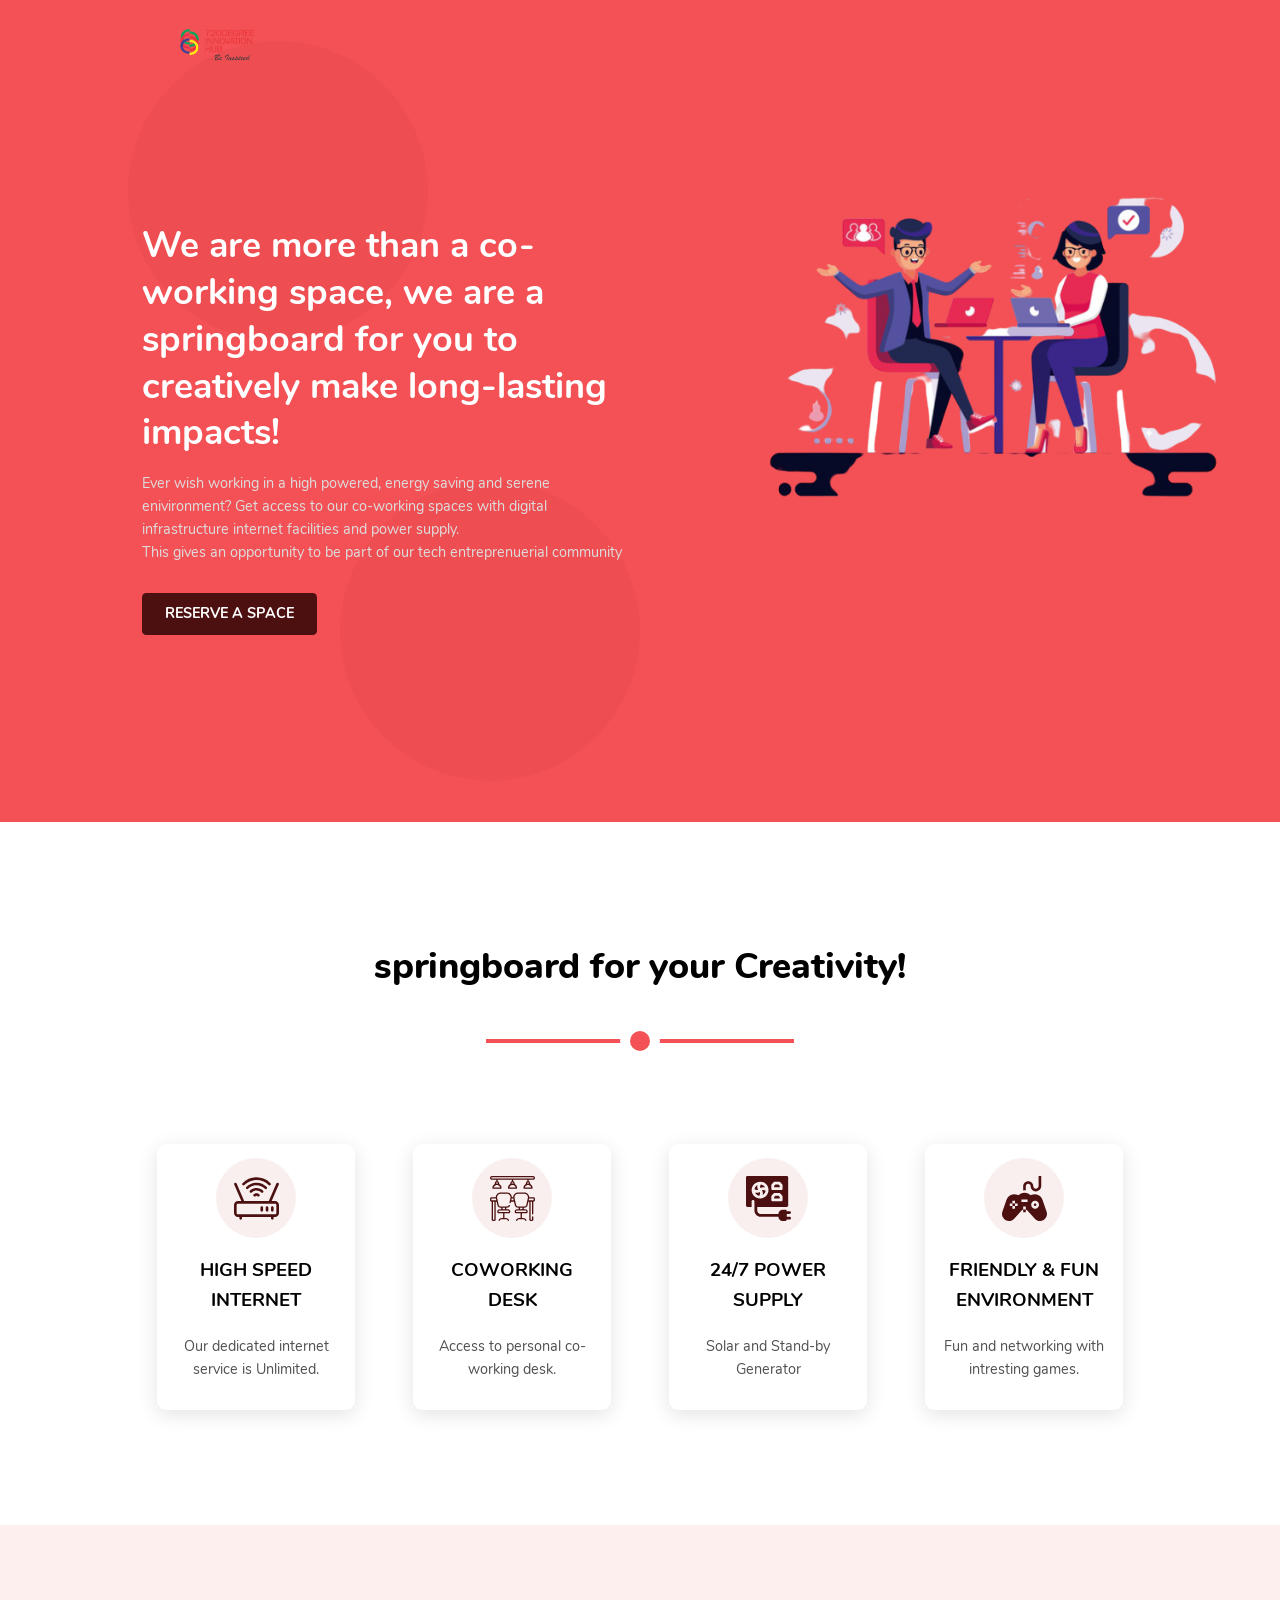
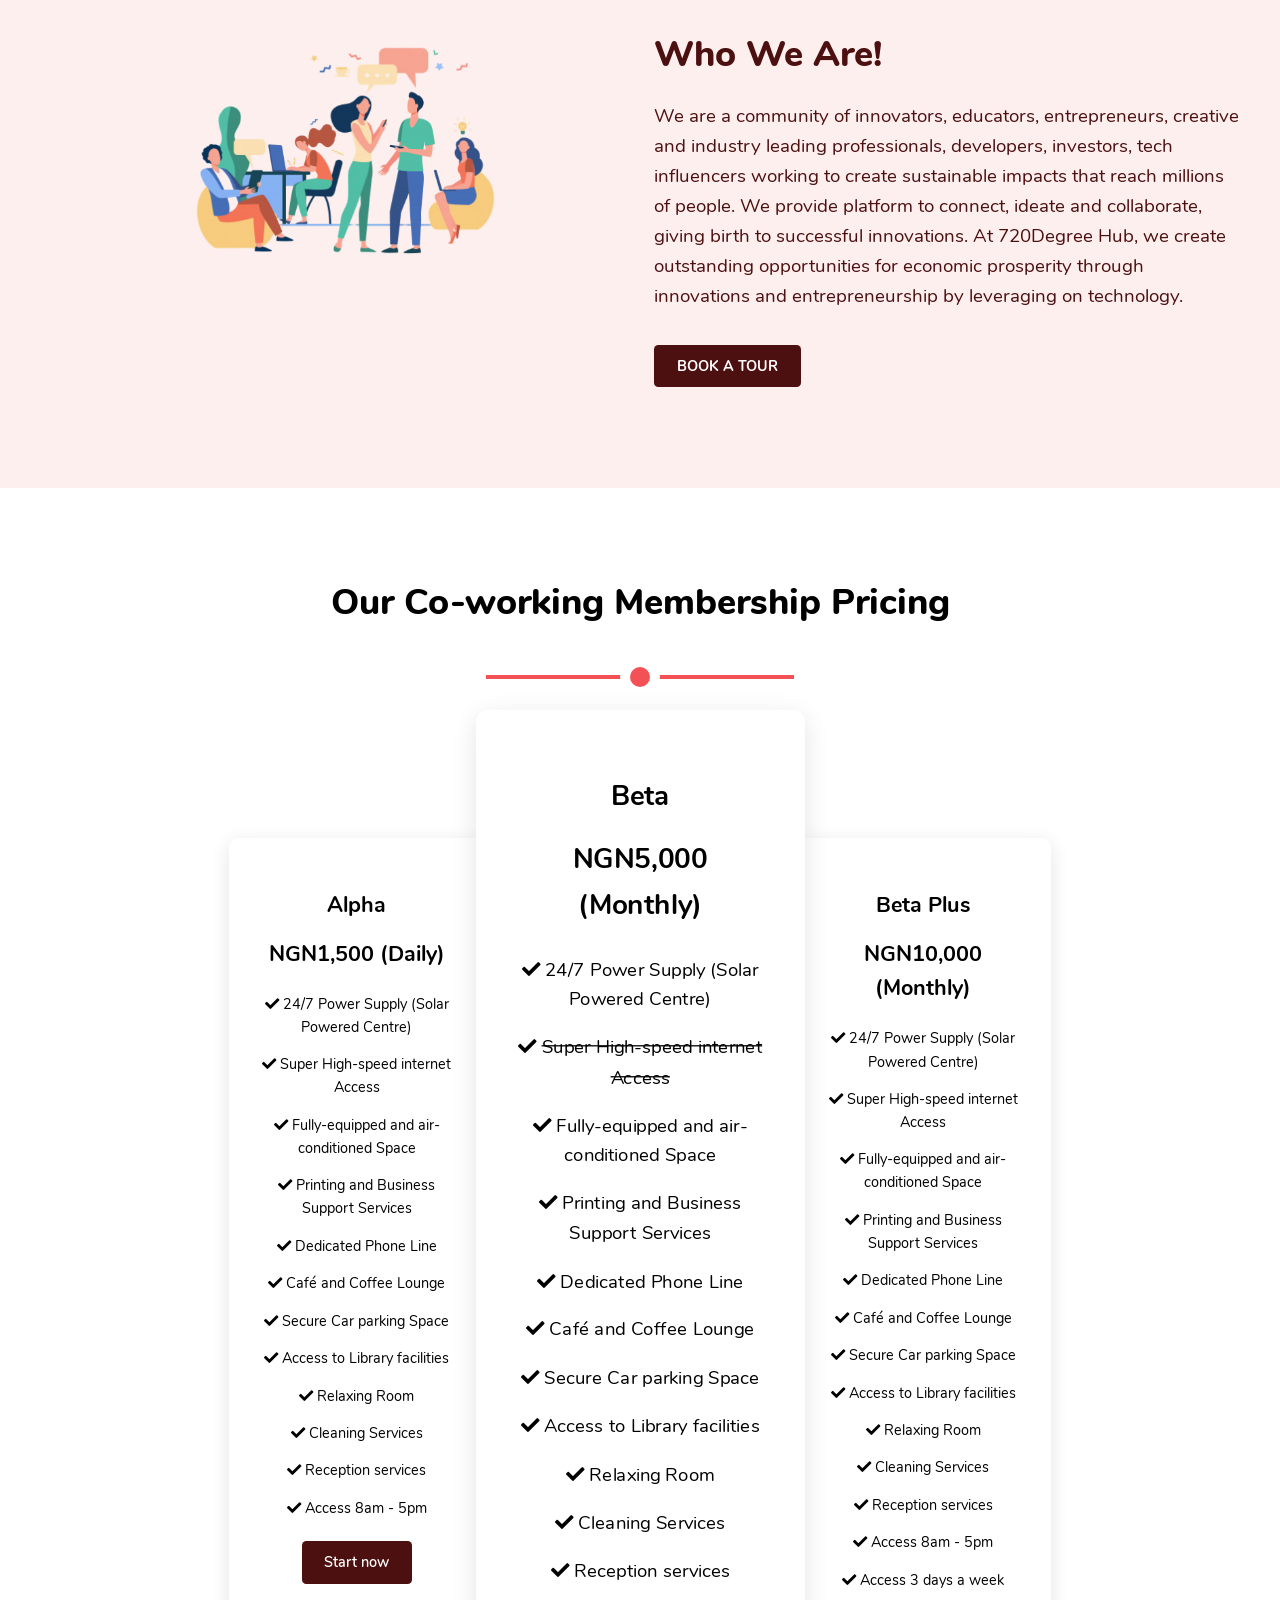
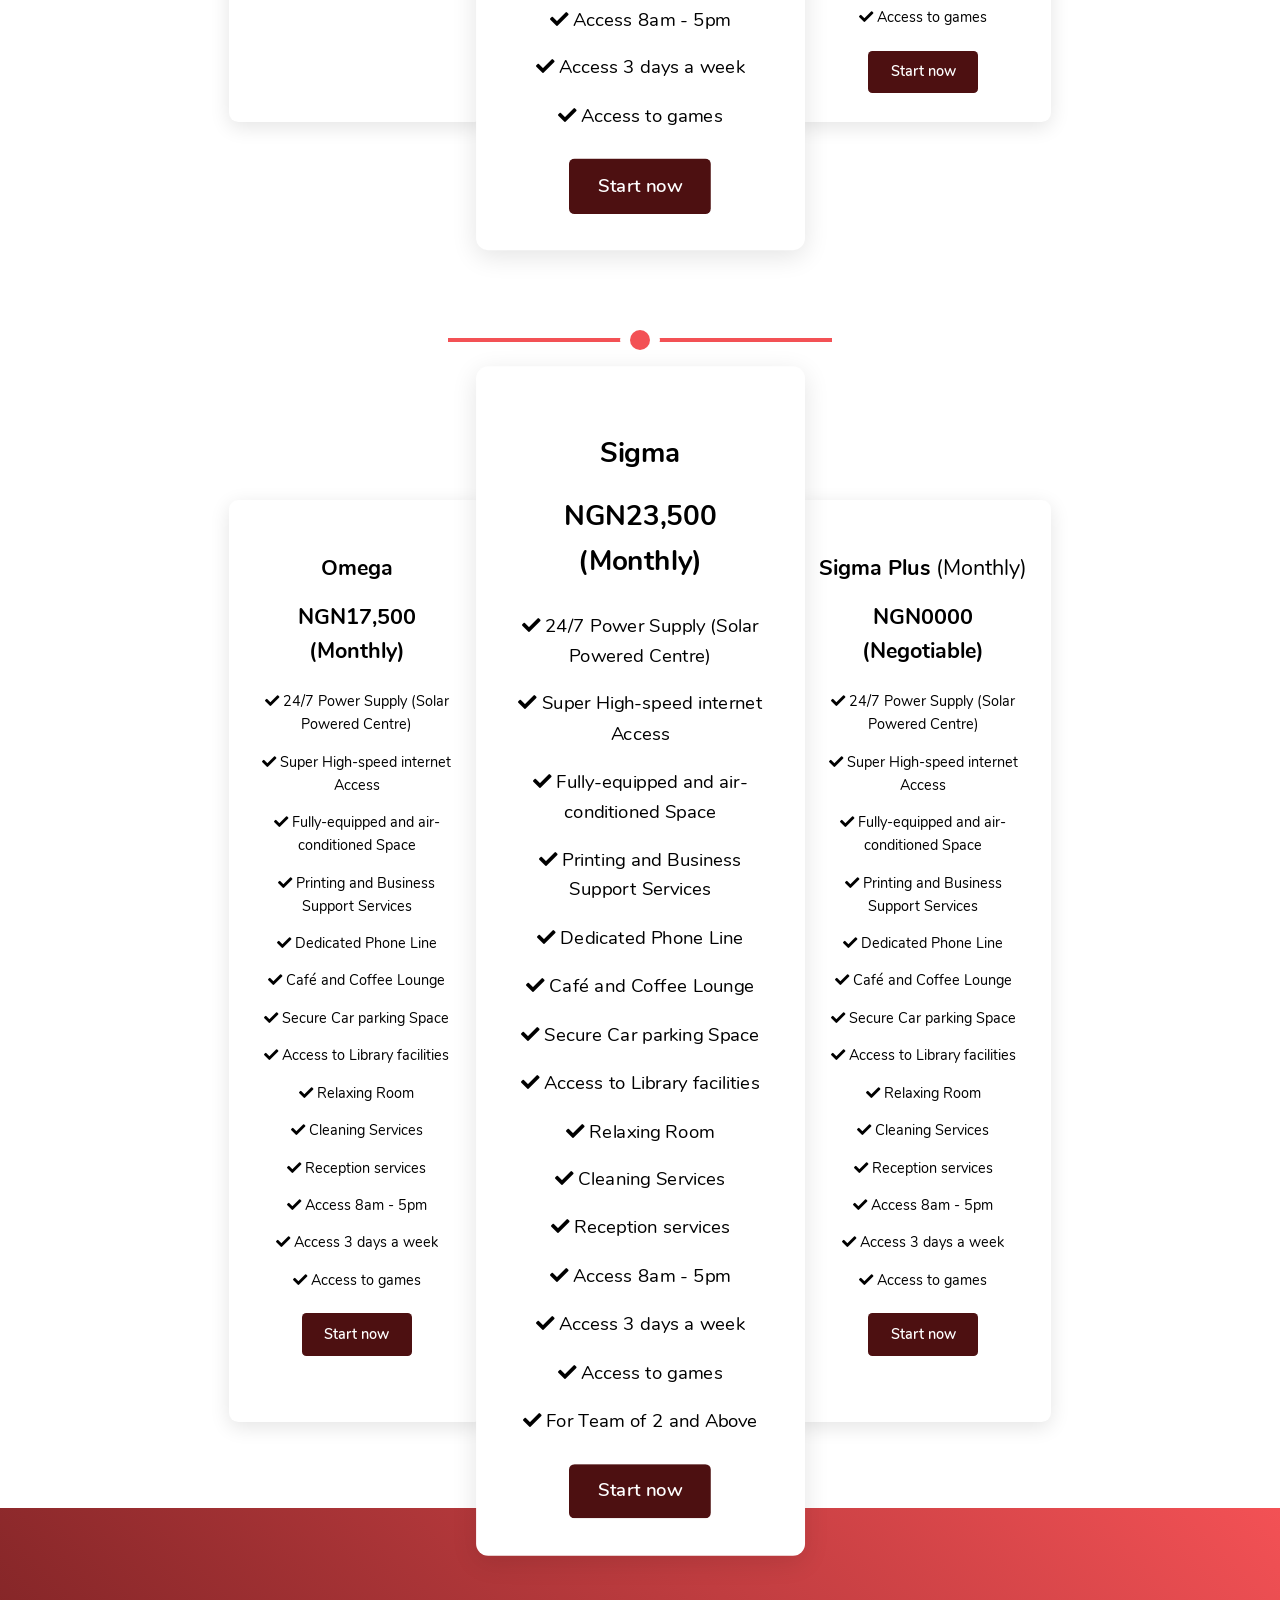
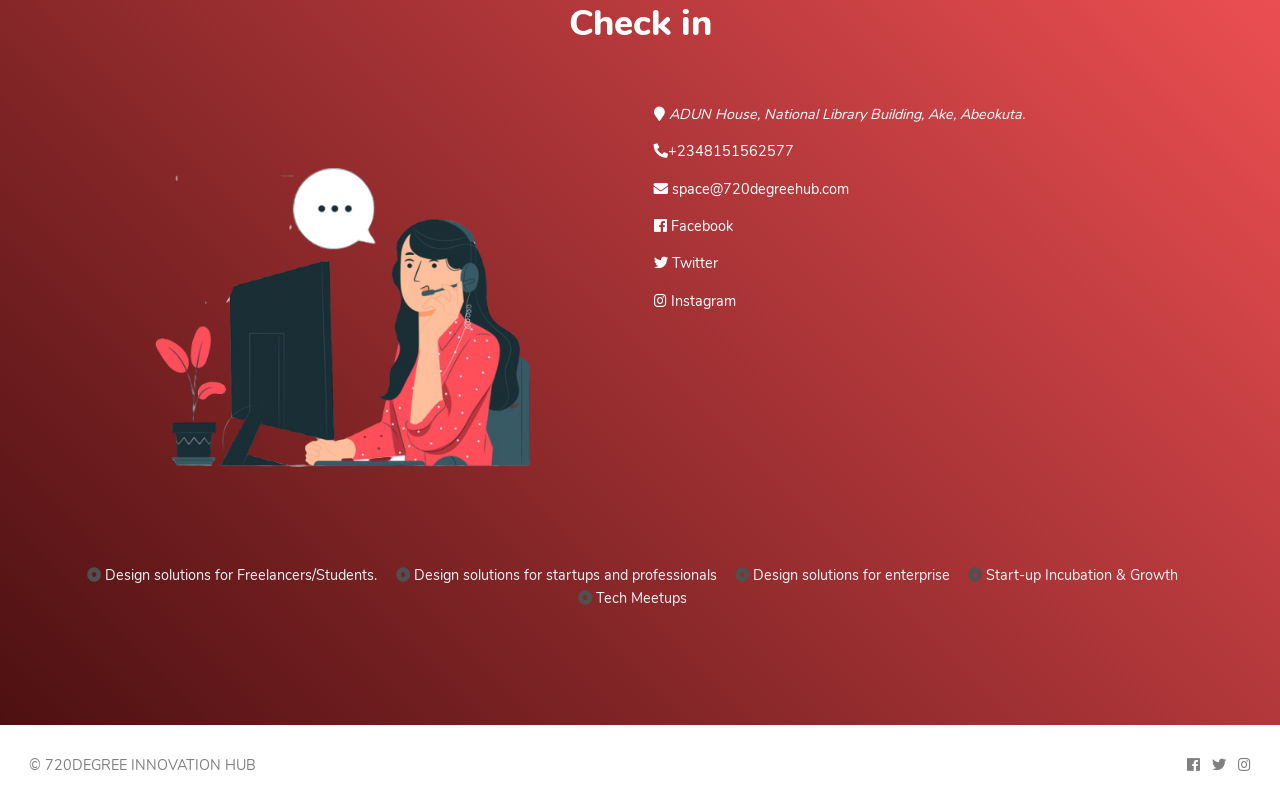
<file: index.html>
<!DOCTYPE html>
<html lang="en">

<meta http-equiv="content-type" content="text/html;charset=UTF-8" />
<head>
    <meta charset="UTF-8">
    <meta name="viewport" content="width=device-width, initial-scale=1.0, maximum-scale=1.0">
    <meta http-equiv="X-UA-Compatible" content="ie=edge">
    <meta name="description" content="A modern, comfortable, convenient and accessible co-working space in Abeokuta.">
    <meta name="google-site-verification" content="0MCjLn-frL0N_3-PPUGAzv1CJrysSX5uN8LTkoveQhs"/>
    <title>Book for your #1 Co-working Space
 | 720Degree Innovation Hub</title>

    
<link rel="stylesheet" href="assets/css/normalize.min.css"/>
<link rel="stylesheet" href="assets/css/720degreehub.css"/>
    <link rel="stylesheet" href="assets/fontawesome-free-5.7.0-web/css/all.min.css">
    <link rel="icon" href="assets/images/favicon.png" type="image/png">
    
    <script type="text/javascript">window.$crisp=[];window.CRISP_WEBSITE_ID="413f6918-c5e2-4fa3-a4ee-4f6ac848269c";(function(){d=document;s=d.createElement("script");s.src="https://client.crisp.chat/l.js";s.async=1;d.getElementsByTagName("head")[0].appendChild(s);})();</script>
</head>

<body>
    
    
<header class="header">
    <div class="container">
        <div class="float-left">
            <a href="index.html" class="padded is-inline-block padded-none-mobile">
                <img class="header__image" src="assets/images/720logo.png" alt="720DegreeHub">
            </a>
        </div>

        <div class="float-clear"></div>
    </div>
</header>

<main>
    <section class="hero hero--top">
        <div class="hero--top-background"></div>
        <div class="hero--top-foreground">
            <div class="container container--grid">
                <div class="padded">
                    <h1 class="padded-top text-size-l text-weight-700 spaced-none color-white text-height-sm">
                        We are more than a co-working space, we are a springboard for you to creatively make long-lasting impacts!
                    </h1>
                    <p class="padded-top spaced-none color-grey-100">
                        Ever wish working in a high powered, energy saving and serene enivironment?
                        Get access to our co-working spaces with digital infrastructure internet facilities and power supply.
                        <br>
                        This gives an opportunity to be part of our tech entreprenuerial community  </p>
                    <div class="padded-top spaced-top">
                        <a href="book.html"
                            class="button button--is-primary button--is-rounded is-upper text-weight-700">
                            Reserve a space
                        </a>
                    </div>
                    
                </div>
                <div class="align-right is-hidden-mobile">
                    <img src="assets/images/coworking.png" alt=""  width="1120.61" height="862.52" viewBox="0 0 1120.61 862.52">
   
    <title>co-working</title>
    <path
        d="M1089.7,507c-41.29,62.11-30.84,148.44-10.05,216.82,7,22.89,14.91,47.08,10.21,72.38-5.75,30.94-29.19,54.77-53.22,68.11-43.79,24.33-94.62,22.33-132.33-5.19-32.59-23.79-54.74-64.38-88-87C760.72,734.4,686.49,754.58,622.39,787c-45.35,22.91-95.14,52.13-138.12,33.8-30.24-12.9-49.84-47.64-59.58-85.15-4.7-18.11-7.78-37.84-17.8-51.81-6-8.3-14-14-22.29-18.63C308.89,622.47,209,654.06,135.75,606,86.32,573.6,56.91,508.46,45.93,439.31S40.36,296.61,47.7,224.23C52.91,172.8,60.38,117.78,89.07,76.55c30.35-43.61,79.58-62.18,123-56.95S293.67,50.73,326.9,82C368.43,121,406.27,170.46,459,184c35.91,9.25,74.61.57,112.35-4,63.1-7.55,125.63-3.35,187.74,1.64,59.47,4.78,119.32,10.39,175.17,30.77,39.52,14.42,70.34,43.14,107.39,62.24,24.15,12.45,51.05,14.63,73.68,31,27.88,20.15,52.52,56.69,42.83,101.84C1148.95,450.48,1111.61,474,1089.7,507Z"
        transform="translate(-39.7 -18.74)" fill="#ab2923" opacity="0.1" />
    <rect x="880.8" y="256.42" width="40.89" height="61.9" fill="#ab2923" opacity="0.1" />
    <rect x="884.77" y="262.44" width="32.94" height="49.86" fill="#ab2923" opacity="0.1" />
    <rect x="797.8" y="213.42" width="62.8" height="61.9" fill="#ab2923" opacity="0.1" />
    <rect x="803.9" y="219.44" width="50.59" height="49.86" fill="#ab2923" opacity="0.1" />
    <rect x="64.62" y="121.32" width="191.95" height="5.11" fill="#ab2923" opacity="0.1" />
    <rect x="64.62" y="146.31" width="191.95" height="5.11" fill="#ab2923" opacity="0.1" />
    <rect x="388.43" y="452.63" width="19.61" height="219.14" fill="#d6d6e3" />
    <path
        d="M1020.54,494.38V292.24A21.25,21.25,0,0,1,1041.79,271h0A21.25,21.25,0,0,1,1063,292.24V536.88a21.25,21.25,0,0,1-21.25,21.25H910.14a21.25,21.25,0,0,1-21.25-21.25h0a21.25,21.25,0,0,1,21.25-21.25h89.15A21.25,21.25,0,0,0,1020.54,494.38Z"
        transform="translate(-39.7 -18.74)" fill="#aebee1" />
    <path
        d="M1020.54,494.38V292.24A21.25,21.25,0,0,1,1041.79,271h0A21.25,21.25,0,0,1,1063,292.24V536.88a21.25,21.25,0,0,1-21.25,21.25H910.14a21.25,21.25,0,0,1-21.25-21.25h0a21.25,21.25,0,0,1,21.25-21.25h89.15A21.25,21.25,0,0,0,1020.54,494.38Z"
        transform="translate(-39.7 -18.74)" fill="#535461" />
    <path
        d="M888.92,535.74a21.25,21.25,0,0,1,21.22-20.11h89.15a21.25,21.25,0,0,0,21.25-21.25V292.24A21.25,21.25,0,0,1,1040.77,271V535.74Z"
        transform="translate(-39.7 -18.74)" fill="#d6d6e3" />
    <path
        d="M232.2,501.2V299.06A21.25,21.25,0,0,0,211,277.81h0a21.25,21.25,0,0,0-21.25,21.25V543.7A21.25,21.25,0,0,0,211,565H342.6a21.25,21.25,0,0,0,21.25-21.25h0a21.25,21.25,0,0,0-21.25-21.25H253.46A21.25,21.25,0,0,1,232.2,501.2Z"
        transform="translate(-39.7 -18.74)" fill="#aebee1" />
    <path
        d="M232.2,501.2V299.06A21.25,21.25,0,0,0,211,277.81h0a21.25,21.25,0,0,0-21.25,21.25V543.7A21.25,21.25,0,0,0,211,565H342.6a21.25,21.25,0,0,0,21.25-21.25h0a21.25,21.25,0,0,0-21.25-21.25H253.46A21.25,21.25,0,0,1,232.2,501.2Z"
        transform="translate(-39.7 -18.74)" fill="#535461" />
    <path
        d="M363.82,542.56a21.25,21.25,0,0,0-21.22-20.11H253.46A21.25,21.25,0,0,1,232.2,501.2V299.06A21.25,21.25,0,0,0,212,277.84V542.56Z"
        transform="translate(-39.7 -18.74)" fill="#d6d6e3" />
    <rect x="776.4" y="452.63" width="19.61" height="224.25" fill="#d6d6e3" />
    <rect x="388.43" y="452.63" width="19.61" height="16.2" opacity="0.1" />
    <rect x="776.4" y="452.63" width="19.61" height="16.2" opacity="0.1" />
    <path d="M498.17,337.92q-.47,5.18-1.19,10.5h-2.77v-10.5Z" transform="translate(-39.7 -18.74)" opacity="0.1" />
    <path
        d="M578.52,447c.06,3.55-2.5,6.46-5.67,6.46H513v-6.24H562.8c2.15,0,3.49-2.6,2.41-4.68l-45.16-91.85a4,4,0,0,0-3.5-2.26H494.21v-10.5h28.21a2.8,2.8,0,0,1,2.45,1.58l51.77,100A17,17,0,0,1,578.52,447Z"
        transform="translate(-39.7 -18.74)" fill="#535461" />
    <path
        d="M468.6,430.34l-.82,1.38-7.67-5.12,23.73-182.47h6.11s.25.84.66,2.44C494.7,262.34,514.79,351.65,468.6,430.34Z"
        transform="translate(-39.7 -18.74)" fill="#535461" />
    <path d="M490.6,246.57l-22,183.77-.82,1.38-7.67-5.12,23.73-182.47h6.11S490.19,245,490.6,246.57Z"
        transform="translate(-39.7 -18.74)" opacity="0.1" />
    <rect x="376.97" y="329.82" width="189.29" height="14.5" transform="translate(41.16 746.52) rotate(-83.17)"
        fill="#d6d6e3" />
    <path
        d="M403.83,447.07a1.72,1.72,0,0,1-1.71,1.71h-2.56a1.71,1.71,0,0,1-1.71-1.71.83.83,0,0,1,0-.2,1.71,1.71,0,0,1,1.69-1.5h2.56a1.72,1.72,0,0,1,1.65,1.3A1.58,1.58,0,0,1,403.83,447.07Z"
        transform="translate(-39.7 -18.74)" fill="#e3edf9" />
    <path
        d="M411.5,447.07a1.72,1.72,0,0,1-1.71,1.71h-2.56a1.71,1.71,0,0,1-1.71-1.71,1.68,1.68,0,0,1,.07-.47,1.61,1.61,0,0,1,.43-.73,1.67,1.67,0,0,1,1.2-.5h2.56a1.72,1.72,0,0,1,1.57,1A1.76,1.76,0,0,1,411.5,447.07Z"
        transform="translate(-39.7 -18.74)" fill="#e3edf9" />
    <path
        d="M418.32,447.07a1.72,1.72,0,0,1-1.71,1.71h-2.56a1.71,1.71,0,0,1-1.71-1.71,1.62,1.62,0,0,1,.15-.71,1.74,1.74,0,0,1,1.55-1h2.56a1.7,1.7,0,0,1,1.71,1.71Z"
        transform="translate(-39.7 -18.74)" fill="#e3edf9" />
    <path
        d="M426,447.07a1.72,1.72,0,0,1-1.71,1.71h-2.56a1.71,1.71,0,0,1-1.4-2.69l.2-.22a1.67,1.67,0,0,1,1.2-.5h2.56a1.72,1.72,0,0,1,1.24.55A1.65,1.65,0,0,1,426,447.07Z"
        transform="translate(-39.7 -18.74)" fill="#e3edf9" />
    <path
        d="M403.78,446.66a1.58,1.58,0,0,1,.05.41,1.72,1.72,0,0,1-1.71,1.71h-2.56a1.71,1.71,0,0,1-1.71-1.71.83.83,0,0,1,0-.2Z"
        transform="translate(-39.7 -18.74)" opacity="0.1" />
    <path
        d="M411.36,446.39a1.76,1.76,0,0,1,.14.67,1.72,1.72,0,0,1-1.71,1.71h-2.56a1.71,1.71,0,0,1-1.71-1.71,1.68,1.68,0,0,1,.07-.47Z"
        transform="translate(-39.7 -18.74)" opacity="0.1" />
    <path
        d="M418.07,446.16a1.72,1.72,0,0,1,.26.9,1.72,1.72,0,0,1-1.71,1.71h-2.56a1.71,1.71,0,0,1-1.71-1.71,1.62,1.62,0,0,1,.15-.71Z"
        transform="translate(-39.7 -18.74)" opacity="0.1" />
    <path d="M426,447.07a1.72,1.72,0,0,1-1.71,1.71h-2.56a1.71,1.71,0,0,1-1.4-2.69l5.2-.18A1.65,1.65,0,0,1,426,447.07Z"
        transform="translate(-39.7 -18.74)" opacity="0.1" />
    <path d="M441.34,453.89H391.89v-2.25a3.85,3.85,0,0,1,3.72-3.85l39.66-1.37a5.88,5.88,0,0,1,6.08,5.87Z"
        transform="translate(-39.7 -18.74)" fill="#d6d6e3" />
    <path
        d="M685.31,447c-.06,3.55,2.5,6.46,5.67,6.46h59.88v-6.24H701c-2.15,0-3.49-2.6-2.41-4.68l45.16-91.85a4,4,0,0,1,3.5-2.26h22.35v-10.5H741.41A2.8,2.8,0,0,0,739,339.5l-51.77,100A17,17,0,0,0,685.31,447Z"
        transform="translate(-39.7 -18.74)" fill="#535461" />
    <path
        d="M795.24,430.34l.82,1.38,7.67-5.12L780,244.13h-6.11s-.25.84-.66,2.44C769.13,262.34,749,351.65,795.24,430.34Z"
        transform="translate(-39.7 -18.74)" fill="#535461" />
    <path d="M773.23,246.57l22,183.77.82,1.38,7.67-5.12L780,244.13h-6.11S773.64,245,773.23,246.57Z"
        transform="translate(-39.7 -18.74)" opacity="0.1" />
    <rect x="784.97" y="242.43" width="14.5" height="189.29" transform="translate(-74.16 77.85) rotate(-6.83)"
        fill="#d6d6e3" />
    <path
        d="M860,447.07a1.72,1.72,0,0,0,1.71,1.71h2.56a1.71,1.71,0,0,0,1.71-1.71.83.83,0,0,0,0-.2,1.71,1.71,0,0,0-1.69-1.5h-2.56a1.72,1.72,0,0,0-1.65,1.3A1.58,1.58,0,0,0,860,447.07Z"
        transform="translate(-39.7 -18.74)" fill="#e3edf9" />
    <path
        d="M852.33,447.07a1.72,1.72,0,0,0,1.71,1.71h2.56a1.71,1.71,0,0,0,1.71-1.71,1.68,1.68,0,0,0-.07-.47,1.61,1.61,0,0,0-.43-.73,1.67,1.67,0,0,0-1.2-.5H854a1.72,1.72,0,0,0-1.57,1A1.76,1.76,0,0,0,852.33,447.07Z"
        transform="translate(-39.7 -18.74)" fill="#e3edf9" />
    <path
        d="M845.51,447.07a1.72,1.72,0,0,0,1.71,1.71h2.56a1.71,1.71,0,0,0,1.71-1.71,1.62,1.62,0,0,0-.15-.71,1.74,1.74,0,0,0-1.55-1h-2.56a1.7,1.7,0,0,0-1.71,1.71Z"
        transform="translate(-39.7 -18.74)" fill="#e3edf9" />
    <path
        d="M837.83,447.07a1.72,1.72,0,0,0,1.71,1.71h2.56a1.71,1.71,0,0,0,1.4-2.69l-.2-.22a1.67,1.67,0,0,0-1.2-.5h-2.56a1.72,1.72,0,0,0-1.24.55A1.65,1.65,0,0,0,837.83,447.07Z"
        transform="translate(-39.7 -18.74)" fill="#e3edf9" />
    <path
        d="M860.05,446.66a1.58,1.58,0,0,0-.05.41,1.72,1.72,0,0,0,1.71,1.71h2.56a1.71,1.71,0,0,0,1.71-1.71.83.83,0,0,0,0-.2Z"
        transform="translate(-39.7 -18.74)" opacity="0.1" />
    <path
        d="M852.47,446.39a1.76,1.76,0,0,0-.14.67,1.72,1.72,0,0,0,1.71,1.71h2.56a1.71,1.71,0,0,0,1.71-1.71,1.68,1.68,0,0,0-.07-.47Z"
        transform="translate(-39.7 -18.74)" opacity="0.1" />
    <path
        d="M845.76,446.16a1.72,1.72,0,0,0-.26.9,1.72,1.72,0,0,0,1.71,1.71h2.56a1.71,1.71,0,0,0,1.71-1.71,1.62,1.62,0,0,0-.15-.71Z"
        transform="translate(-39.7 -18.74)" opacity="0.1" />
    <path
        d="M837.83,447.07a1.72,1.72,0,0,0,1.71,1.71h2.56a1.71,1.71,0,0,0,1.4-2.69l-5.2-.18A1.65,1.65,0,0,0,837.83,447.07Z"
        transform="translate(-39.7 -18.74)" opacity="0.1" />
    <path d="M822.49,453.89h49.45v-2.25a3.85,3.85,0,0,0-3.72-3.85l-39.66-1.37a5.88,5.88,0,0,0-6.08,5.87Z"
        transform="translate(-39.7 -18.74)" fill="#d6d6e3" />
    <path
        d="M1029.47,481c23.07-39.13,14.71-118.06,15.64-119.57.83-1.33-2.35-38.5-23.55-47.58-3.83-7.59-7.6-16.14-7.6-16.14a6.73,6.73,0,0,1-1.22.91q-.25-.68-.49-1.38c-.27-.79-.52-1.6-.77-2.41a15.53,15.53,0,0,0,1.81.46,7.54,7.54,0,0,0,4.84-.43,5.39,5.39,0,0,0,1.39-1.07c1.67-1.11,2.59-3.11,3.37-5l6.17-14.78c2.78-6.67,5.58-13.38,7.06-20.45a57.58,57.58,0,0,0-2.46-31.86c-1.46-3.88-3.48-7.76-6.91-10.08-6.87-4.66-16.43-1.44-24.28-4.17-2.58-.9-4.91-2.42-7.49-3.34-5.57-2-11.86-.93-17.22,1.56s-9.7,6.45-14.39,10c-2.31,1.77-6,3.6-8.72,6-2.64,2.06-4.67,4.55-4.28,7.83.44,3.75,4.39,6,8.07,6.88.61.14,1.24.25,1.86.36a36,36,0,0,0,15.37,59.8,84.36,84.36,0,0,1,4.86,10.93q.27.77.53,1.55c-6.06,1.72-10.8,3.15-11.75,3.94-2.87,2.38,3.14,23.22,3.14,23.22-1.53,1.94-3.09,4.15-4.67,6.52a140.55,140.55,0,0,0-22.16,60.57c-1,7.91-2.3,16-3.95,23.69L870,412.59l-.15,1.77-1.71-.42h0l-5.38-1.33-.21,1.21-.82-.39c-13.33-6.25-35.79-14.23-51-6-16.05,8.64,18.59,20.12,40.82,26.23-7.37.36-14.42,2.13-20,6.27-16.12,12.08,29.47,18.37,51,20.6l.87.09v.46l7.46.69,1.75.16.17,2.66s10.68,1.75,24.95,3.87c-16.29,4.07-36.42,6.89-50.4,8.54-14.82,1.74-27.44,12.06-31.42,26.45a23.52,23.52,0,0,0-.36,12.72c4.16,14.53-.92,121.42-2.07,144.44l-26.35,15.17s-41,5-13.69,14.61a56.16,56.16,0,0,0,7.53,2c-3.6,2.32-3.29,5.35,7.32,9.07,27.33,9.58,90.86-.42,90.86-.42s-1.39-11.26-3.65-20.62l.7.06s-6.56-24.41,3.39-36.72-1.67-106-1.67-106,17.42-7.21,69.49-7.68c42,10.78,62.47-27.81,62.18-47.76C1029.52,481.87,1029.5,481.41,1029.47,481Z"
        transform="translate(-39.7 -18.74)" fill="url(#07a0b5f0-40d7-4714-acbe-80fa7c137a96)" />
    <path
        d="M874.25,420.36l-4.45,18s-4-.9-10-2.44c-20.32-5.26-63.18-17.89-46-27.16,14.81-8,36.62-.22,49.57,5.85,4.74,2.23,8.3,4.23,9.89,5.17C873.93,420.16,874.25,420.36,874.25,420.36Z"
        transform="translate(-39.7 -18.74)" fill="#f8b9bf" />
    <path d="M873,425.44l-3.2,13s-4-.9-10-2.44l3.61-21.31c4.74,2.23,8.3,4.23,9.89,5.17Z"
        transform="translate(-39.7 -18.74)" opacity="0.1" />
    <polygon points="833.31 420.93 820.89 417.86 824.75 395.1 834.68 397.55 833.31 420.93" fill="#d9dfe8" />
    <polygon points="833.31 420.93 827.95 419.61 829.97 396.39 834.68 397.55 833.31 420.93" opacity="0.1" />
    <path
        d="M992.85,345.4S969,331.62,958.4,371.15s-11.6,57.74-11.6,57.74l-75.32-15.06-2.39,27.51s80.53,26,90.66,24.11,43-57,43-57S1032.63,365.74,992.85,345.4Z"
        transform="translate(-39.7 -18.74)" fill="#ab2923" />
    <g opacity="0.1">
        <path
            d="M874.25,420.36l-4.45,18s-4-.9-10-2.44c-20.32-5.26-63.18-17.89-46-27.16,14.81-8,36.62-.22,49.57,5.85,4.74,2.23,8.3,4.23,9.89,5.17C873.93,420.16,874.25,420.36,874.25,420.36Z"
            transform="translate(-39.7 -18.74)" />
        <path d="M873,425.44l-3.2,13s-4-.9-10-2.44l3.61-21.31c4.74,2.23,8.3,4.23,9.89,5.17Z"
            transform="translate(-39.7 -18.74)" opacity="0.1" />
        <polygon points="833.31 420.93 820.89 417.86 824.75 395.1 834.68 397.55 833.31 420.93" />
        <polygon points="833.31 420.93 827.95 419.61 829.97 396.39 834.68 397.55 833.31 420.93" opacity="0.1" />
        <path
            d="M992.85,346.4S969,332.62,958.4,372.15s-11.6,57.74-11.6,57.74l-75.32-15.06-2.39,27.51s80.53,26,90.66,24.11,43-57,43-57S1032.63,366.74,992.85,346.4Z"
            transform="translate(-39.7 -18.74)" />
    </g>
    <path
        d="M841.15,651.7,810.4,669.41s-39.84,4.88-13.3,14.18,88.24-.41,88.24-.41-3.43-27.72-8.21-31.59S841.15,651.7,841.15,651.7Z"
        transform="translate(-39.7 -18.74)" fill="#68739d" />
    <path
        d="M961,453s-15.3,8-42.48,14.91c-15.93,4-35.87,6.84-49.65,8.46A35.81,35.81,0,0,0,838.35,502,22.84,22.84,0,0,0,838,514.4c4.53,15.83-2.23,144.51-2.23,144.51l46.7,4.32s-6.37-23.71,3.3-35.66-1.62-102.91-1.62-102.91,16.92-7,67.48-7.46c46.84,12,66.14-39.27,58.91-53.64S961,453,961,453Z"
        transform="translate(-39.7 -18.74)" fill="#6394e2" />
    <g opacity="0.1">
        <path
            d="M841.15,651.7,810.4,669.41s-39.84,4.88-13.3,14.18,88.24-.41,88.24-.41-3.43-27.72-8.21-31.59S841.15,651.7,841.15,651.7Z"
            transform="translate(-39.7 -18.74)" />
        <path
            d="M961,453s-15.3,8-42.48,14.91c-15.93,4-35.87,6.84-49.65,8.46A35.81,35.81,0,0,0,838.35,502,22.84,22.84,0,0,0,838,514.4c4.53,15.83-2.23,144.51-2.23,144.51l46.7,4.32s-6.37-23.71,3.3-35.66-1.62-102.91-1.62-102.91,16.92-7,67.48-7.46c46.84,12,66.14-39.27,58.91-53.64S961,453,961,453Z"
            transform="translate(-39.7 -18.74)" />
    </g>
    <path
        d="M855.57,662.45l-30.75,17.71S785,685,811.52,694.34s88.24-.41,88.24-.41-3.43-27.72-8.21-31.59S855.57,662.45,855.57,662.45Z"
        transform="translate(-39.7 -18.74)" fill="#68739d" />
    <path
        d="M966,527.95c-50.56.46-67.48,7.46-67.48,7.46s11.29,91,1.62,102.91-3.3,35.66-3.3,35.66l-46.7-4.32s.08-1.52.21-4.24c1.12-22.36,6.05-126.16,2-140.27a22.84,22.84,0,0,1,.35-12.36,35.82,35.82,0,0,1,30.51-25.69c13.77-1.61,33.71-4.41,49.64-8.46l.78-.2c26.7-6.86,41.7-14.71,41.7-14.71s42.31-3.8,49.54,10.57a17,17,0,0,1,1.48,7.25C1026.71,500.94,1006.81,538.42,966,527.95Z"
        transform="translate(-39.7 -18.74)" fill="#6394e2" />
    <path
        d="M895.57,442.79l-1.71,18.5s-4.11-.29-10.22-.93c-20.87-2.17-65.14-8.27-49.49-20,13.46-10.08,36.18-5.68,49.89-1.6,5,1.5,8.84,2.95,10.55,3.64C895.22,442.64,895.57,442.79,895.57,442.79Z"
        transform="translate(-39.7 -18.74)" fill="#f8b9bf" />
    <path
        d="M1019.78,321.84s-6.26,4.9-13.91,10.28c-8.39,1.9-18.13,3.47-25.15,4.49,2.51-8,1-17-1.83-24.89a93.69,93.69,0,0,0-12.55-23.08l42.32-13.21c-3.32,8.41-1.82,18,1,26.34A86.85,86.85,0,0,0,1019.78,321.84Z"
        transform="translate(-39.7 -18.74)" fill="#f8b9bf" />
    <path d="M895.09,448l-1.23,13.29s-4.11-.29-10.22-.93l.4-21.61c5,1.5,8.84,2.95,10.55,3.64Z"
        transform="translate(-39.7 -18.74)" opacity="0.1" />
    <polygon points="857.52 443.33 844.78 442.15 845.2 419.07 855.39 420.01 857.52 443.33" fill="#d9dfe8" />
    <path
        d="M1019.78,321.84s-6.26,4.9-13.91,10.28c-8.39,1.9-18.13,3.47-25.15,4.49,2.51-8,1-17-1.83-24.89,10.34-3,25.13-6.88,30.78-10A86.85,86.85,0,0,0,1019.78,321.84Z"
        transform="translate(-39.7 -18.74)" opacity="0.1" />
    <path
        d="M1011.32,302.22s7.08,16.07,11.54,23.33-51.82,14-51.82,14-5.84-20.23-3.05-22.55S1006.61,306.92,1011.32,302.22Z"
        transform="translate(-39.7 -18.74)" fill="#d9dfe8" />
    <path
        d="M1026.43,481.56a50.63,50.63,0,0,1-8.76,11.34c-24.86,23.62-65.61-1-84-14.46,26.7-6.86,41.7-14.71,41.7-14.71s42.31-3.8,49.54,10.57A17,17,0,0,1,1026.43,481.56Z"
        transform="translate(-39.7 -18.74)" opacity="0.1" />
    <path
        d="M1017.83,491.21c-28.26,26.84-77-8.7-90.14-19.17-2.13-1.7-3.32-2.75-3.32-2.75,5.19-4.86,9.75-15.16,13.36-27.76A243.61,243.61,0,0,0,945,404.75a136.5,136.5,0,0,1,21.52-58.83c1.53-2.3,3-4.45,4.53-6.33,10.67-13.57,28.6-22.19,28.6-22.19,37.84-11.06,42.93,45.07,41.92,46.69S1050.68,460,1017.83,491.21Z"
        transform="translate(-39.7 -18.74)" fill="#ab2923" />
    <path
        d="M1021.49,414.48s-24.33,59.4-34.06,62.79c-5.57,1.93-35.32-1.73-59.74-5.22-2.13-1.7-3.32-2.75-3.32-2.75,5.19-4.86,9.75-15.16,13.36-27.76l31.45,1.5s-1.75-18.14,2.87-58.82,30.23-30.6,30.23-30.6C1044.65,367.81,1021.49,414.48,1021.49,414.48Z"
        transform="translate(-39.7 -18.74)" opacity="0.1" />
    <polygon points="857.52 443.33 852.02 442.82 850.56 419.57 855.39 420.01 857.52 443.33" opacity="0.1" />
    <path
        d="M1001.67,351s-25.61-10.07-30.23,30.6-2.87,58.82-2.87,58.82l-76.73-3.67,1.73,27.56s83.51,13.71,93.24,10.33,34.06-62.79,34.06-62.79S1044,365.18,1001.67,351Z"
        transform="translate(-39.7 -18.74)" fill="#ab2923" />
    <path
        d="M1003.39,290.78c-1.12-6.08,5.23-6,7.51-11.72l-42.32,13.21a93.4,93.4,0,0,1,7.84,12.47,35.11,35.11,0,0,0,6.73,1.3C993.24,307,996.39,297.07,1003.39,290.78Z"
        transform="translate(-39.7 -18.74)" opacity="0.1" />
    <circle cx="984.12" cy="267.59" r="34.96" transform="translate(587.38 1204.16) rotate(-84.72)" fill="#f8b9bf" />
    <path
        d="M949.6,236c.43,3.64,4.27,5.86,7.84,6.68s7.44.86,10.57,2.77c5,3.08,6.35,9.92,5.72,15.8-.35,3.32-.85,7.39,1.87,9.32a7.25,7.25,0,0,0,2.8,1,26.26,26.26,0,0,0,8.62.3c1.68-.22,3.41-.6,5-.13,2.62.76,4.17,3.52,4.68,6.19s.23,5.45.64,8.14a16.9,16.9,0,0,0,13.32,13.74,7.33,7.33,0,0,0,4.7-.42c1.9-1,2.87-3.13,3.69-5.12l6-14.36c2.7-6.47,5.42-13,6.86-19.86a55.92,55.92,0,0,0-2.39-30.94c-1.42-3.76-3.38-7.53-6.71-9.79-6.67-4.53-16-1.4-23.58-4-2.51-.87-4.77-2.35-7.27-3.24-5.41-1.93-11.52-.91-16.73,1.52s-9.42,6.26-14,9.75C957.26,226.44,948.85,229.71,949.6,236Z"
        transform="translate(-39.7 -18.74)" opacity="0.1" />
    <path
        d="M950.52,235.23c.43,3.64,4.27,5.86,7.84,6.68s7.44.86,10.57,2.77c5,3.08,6.35,9.92,5.72,15.8-.35,3.32-.85,7.39,1.87,9.32a7.25,7.25,0,0,0,2.8,1,26.26,26.26,0,0,0,8.62.3c1.68-.22,3.41-.6,5-.13,2.62.76,4.17,3.52,4.68,6.19s.23,5.45.64,8.14a16.9,16.9,0,0,0,13.32,13.74,7.33,7.33,0,0,0,4.7-.42c1.9-1,2.87-3.13,3.69-5.12l6-14.36c2.7-6.47,5.42-13,6.86-19.86a55.92,55.92,0,0,0-2.39-30.94c-1.42-3.76-3.38-7.53-6.71-9.79-6.67-4.53-16-1.4-23.58-4-2.51-.87-4.77-2.35-7.27-3.24-5.41-1.93-11.52-.91-16.73,1.52s-9.42,6.26-14,9.75C958.19,225.67,949.78,228.94,950.52,235.23Z"
        transform="translate(-39.7 -18.74)" fill="#b96b6b" />
    <path d="M979.48,373.34S966.13,425.2,952.84,430s-7.42,6.16-7.42,6.16" transform="translate(-39.7 -18.74)"
        opacity="0.1" />
    <rect x="925.9" y="544.58" width="14.51" height="95.37" fill="#d6d6e3" />
    <rect x="925.9" y="544.58" width="14.51" height="7.07" opacity="0.1" />
    <path
        d="M936.57,562.82v2a4.69,4.69,0,0,0,4.69,4.69h63.18a4.69,4.69,0,0,0,4.69-4.69v-2a4.69,4.69,0,0,0-4.69-4.69H941.26a4.69,4.69,0,0,0-4.69,4.69Z"
        transform="translate(-39.7 -18.74)" fill="#d6d6e3" />
    <path d="M937.65,559.84h70.41a4.67,4.67,0,0,0-3.62-1.71H941.26A4.67,4.67,0,0,0,937.65,559.84Z"
        transform="translate(-39.7 -18.74)" opacity="0.1" />
    <rect x="873.56" y="634.76" width="119.21" height="11.4" rx="5.5" ry="5.5" fill="#d6d6e3" />
    <circle cx="986.03" cy="653.42" r="7.26" fill="#535461" />
    <circle cx="880.29" cy="653.42" r="7.26" fill="#535461" />
    <circle cx="933.16" cy="653.42" r="7.26" fill="#535461" />
    <rect x="917.74" y="427.44" width="114.03" height="17.62" rx="8.5" ry="8.5" fill="#d6d6e3" />
    <path d="M980.11,653.5s-5.7,5.63-14.51,0" transform="translate(-39.7 -18.74)" opacity="0.1" />
    <path d="M1071.47,455.17v1.39a7.25,7.25,0,0,1-7.25,7.25H964.69a7.25,7.25,0,0,1-7.25-7.25v-1.39Z"
        transform="translate(-39.7 -18.74)" opacity="0.1" />
    <rect x="822.44" y="452.63" width="19.61" height="249.86" fill="#d6d6e3" />
    <rect x="822.44" y="452.63" width="19.61" height="16.2" opacity="0.1" />
    <rect x="232.94" y="551.4" width="14.51" height="95.37" fill="#d6d6e3" />
    <rect x="232.94" y="551.4" width="14.51" height="7.07" opacity="0.1" />
    <path
        d="M316.17,569.65v2a4.69,4.69,0,0,1-4.69,4.69H248.3a4.69,4.69,0,0,1-4.69-4.69v-2A4.69,4.69,0,0,1,248.3,565h63.18a4.69,4.69,0,0,1,4.69,4.69Z"
        transform="translate(-39.7 -18.74)" fill="#d6d6e3" />
    <path d="M315.1,566.66H244.68A4.67,4.67,0,0,1,248.3,565h63.18A4.67,4.67,0,0,1,315.1,566.66Z"
        transform="translate(-39.7 -18.74)" opacity="0.1" />
    <rect x="180.59" y="641.58" width="119.21" height="11.4" rx="5.5" ry="5.5" fill="#d6d6e3" />
    <circle cx="187.33" cy="660.24" r="7.26" fill="#535461" />
    <circle cx="293.06" cy="660.24" r="7.26" fill="#535461" />
    <circle cx="240.19" cy="660.24" r="7.26" fill="#535461" />
    <path d="M272.64,660.32s5.7,5.63,14.51,0" transform="translate(-39.7 -18.74)" opacity="0.1" />
    <path d="M642.81,373.22s-16.28-29.59-10.33-55.31a51.17,51.17,0,0,0-2.85-32.24A86.06,86.06,0,0,0,622,271.93"
        transform="translate(-39.7 -18.74)" fill="none" stroke="#535461" stroke-miterlimit="10" stroke-width="2" />
    <path d="M625.61,255.69c.85,3.88-3.7,16.67-3.7,16.67s-9.49-9.7-10.35-13.58a7.19,7.19,0,1,1,14-3.09Z"
        transform="translate(-39.7 -18.74)" fill="#ab2923" />
    <path d="M641.94,274.62c-1.39,3.72-12.16,12-12.16,12s-2.7-13.3-1.3-17a7.19,7.19,0,1,1,13.47,5Z"
        transform="translate(-39.7 -18.74)" fill="#ab2923" />
    <path d="M649.5,311.44c-3.08,2.51-16.55,4.2-16.55,4.2s4.39-12.84,7.47-15.35a7.19,7.19,0,1,1,9.08,11.15Z"
        transform="translate(-39.7 -18.74)" fill="#ab2923" />
    <path d="M648.95,340.58c-2.61,3-15.6,6.94-15.6,6.94s2.15-13.4,4.76-16.39a7.19,7.19,0,1,1,10.83,9.45Z"
        transform="translate(-39.7 -18.74)" fill="#ab2923" />
    <path d="M615.2,290.59c3.38,2.09,16.95,2,16.95,2s-6-12.17-9.38-14.26a7.19,7.19,0,1,0-7.57,12.22Z"
        transform="translate(-39.7 -18.74)" fill="#ab2923" />
    <path d="M615,324.69c3.85,1,16.78-3.12,16.78-3.12s-9.37-9.82-13.22-10.8A7.19,7.19,0,0,0,615,324.69Z"
        transform="translate(-39.7 -18.74)" fill="#ab2923" />
    <path d="M619.33,357.85c3.62,1.62,17.07-.24,17.07-.24s-7.58-11.26-11.2-12.88a7.19,7.19,0,0,0-5.87,13.13Z"
        transform="translate(-39.7 -18.74)" fill="#ab2923" />
    <path d="M625.61,255.69c.85,3.88-3.7,16.67-3.7,16.67s-9.49-9.7-10.35-13.58a7.19,7.19,0,1,1,14-3.09Z"
        transform="translate(-39.7 -18.74)" fill="#ab2923" />
    <path d="M641.94,274.62c-1.39,3.72-12.16,12-12.16,12s-2.7-13.3-1.3-17a7.19,7.19,0,1,1,13.47,5Z"
        transform="translate(-39.7 -18.74)" fill="#ab2923" />
    <path d="M649.5,311.44c-3.08,2.51-16.55,4.2-16.55,4.2s4.39-12.84,7.47-15.35a7.19,7.19,0,1,1,9.08,11.15Z"
        transform="translate(-39.7 -18.74)" fill="#ab2923" />
    <path d="M648.95,340.58c-2.61,3-15.6,6.94-15.6,6.94s2.15-13.4,4.76-16.39a7.19,7.19,0,1,1,10.83,9.45Z"
        transform="translate(-39.7 -18.74)" fill="#ab2923" />
    <path d="M615.2,290.59c3.38,2.09,16.95,2,16.95,2s-6-12.17-9.38-14.26a7.19,7.19,0,1,0-7.57,12.22Z"
        transform="translate(-39.7 -18.74)" fill="#ab2923" />
    <path d="M615,324.69c3.85,1,16.78-3.12,16.78-3.12s-9.37-9.82-13.22-10.8A7.19,7.19,0,0,0,615,324.69Z"
        transform="translate(-39.7 -18.74)" fill="#ab2923" />
    <path d="M619.33,357.85c3.62,1.62,17.07-.24,17.07-.24s-7.58-11.26-11.2-12.88a7.19,7.19,0,0,0-5.87,13.13Z"
        transform="translate(-39.7 -18.74)" fill="#ab2923" />
    <path d="M636.19,455.29h0a17.14,17.14,0,0,1-17.11-18.22l4.79-75.9h24.64l4.79,75.9A17.14,17.14,0,0,1,636.19,455.29Z"
        transform="translate(-39.7 -18.74)" fill="#ab2923" />
    <rect x="83.6" y="63.42" width="14" height="58" fill="#ab2923" opacity="0.1" />
    <rect x="101.6" y="63.42" width="14" height="58" fill="#ab2923" opacity="0.1" />
    <rect x="119.6" y="63.42" width="14" height="58" fill="#ab2923" opacity="0.1" />
    <rect x="137.6" y="63.42" width="14" height="58" fill="#ab2923" opacity="0.1" />
    <rect x="173.6" y="63.42" width="14" height="58" fill="#ab2923" opacity="0.1" />
    <rect x="191.6" y="63.42" width="14" height="58" fill="#ab2923" opacity="0.1" />
    <rect x="83.6" y="74.42" width="14" height="3" fill="#ab2923" opacity="0.1" />
    <rect x="83.6" y="110.42" width="14" height="3" fill="#ab2923" opacity="0.1" />
    <rect x="101.6" y="74.42" width="14" height="3" fill="#ab2923" opacity="0.1" />
    <rect x="101.6" y="110.42" width="14" height="3" fill="#ab2923" opacity="0.1" />
    <rect x="119.6" y="74.42" width="14" height="3" fill="#ab2923" opacity="0.1" />
    <rect x="119.6" y="110.42" width="14" height="3" fill="#ab2923" opacity="0.1" />
    <rect x="137.6" y="74.42" width="14" height="3" fill="#ab2923" opacity="0.1" />
    <rect x="137.6" y="110.42" width="14" height="3" fill="#ab2923" opacity="0.1" />
    <rect x="155.6" y="74.42" width="14" height="3" fill="#ab2923" opacity="0.1" />
    <rect x="155.6" y="110.42" width="14" height="3" fill="#ab2923" opacity="0.1" />
    <rect x="173.6" y="74.42" width="14" height="3" fill="#ab2923" opacity="0.1" />
    <rect x="173.6" y="110.42" width="14" height="3" fill="#ab2923" opacity="0.1" />
    <rect x="191.6" y="74.42" width="14" height="3" fill="#ab2923" opacity="0.1" />
    <rect x="191.6" y="110.42" width="14" height="3" fill="#ab2923" opacity="0.1" />
    <rect x="155.6" y="63.42" width="14" height="58" fill="#ab2923" opacity="0.1" />
    <rect x="257.29" y="82.16" width="14" height="58" transform="translate(-61.94 102.56) rotate(-24.84)" fill="#ab2923"
        opacity="0.1" />
    <rect x="250.36" y="94.69" width="14" height="3" transform="translate(-56.29 98.27) rotate(-24.84)" fill="#ab2923"
        opacity="0.1" />
    <rect x="265.48" y="127.36" width="14" height="3" transform="translate(-68.62 107.64) rotate(-24.84)" fill="#ab2923"
        opacity="0.1" />
    <path
        d="M428.84,680.21,403.43,664c-.13-22.83-.49-128.82,4.26-143a23.29,23.29,0,0,0,.2-12.61c-3.3-14.41-15.34-25.17-29.93-27.54-13.76-2.24-33.56-5.91-49.5-10.65,14.21-1.47,24.86-2.74,24.86-2.74l.28-2.63,9.15-.44V464l.87-.05c21.37-1.27,66.75-5.5,51.33-18.16-5.29-4.34-12.19-6.39-19.47-7.08,22.26-5.08,57.05-14.92,41.54-24.17-14.74-8.78-37.31-1.88-50.78,3.73l-.83.35-.15-1.21-5.38,1.08h0l-1.71.34-.08-1.76-75.49,11.66a257.66,257.66,0,0,0-3.08-25.81c1.69-11.26,9.55-27.68,6.78-36.49-3.22-10.23-16.44-13.58-22-22.82-1.46-2.41-2.91-4.67-4.33-6.65a70,70,0,0,0-10.65-11.51,48.6,48.6,0,0,1,3.92-17.25,83.57,83.57,0,0,1,5.28-10.6,35.6,35.6,0,0,0,26.44-41c4.78,2.05,10.59,2.26,13.58-1.74l-1.42-.55c.14-.15.28-.3.4-.47-2.91-1.11-6-2.37-8.28-4.39a9.7,9.7,0,0,1-1.45-2.15c-1.38-2.8-1.22-6.16-2.54-9a10.41,10.41,0,0,0-2.59-3.38,17.83,17.83,0,0,0-8.46-4.84c-3.61-1.05-7.41-1.58-10.87-3a36.75,36.75,0,0,0-39.11-11l-1.25.43a16.31,16.31,0,0,0-31.81-7.2,16.27,16.27,0,0,1,4.36-9.74c-.26.22-.53.43-.78.66a16.32,16.32,0,0,0-.71,23.07l.29.28a16.39,16.39,0,0,0,4.09,3.58,16.32,16.32,0,0,1-10.76-13.37c0,.34,0,.68,0,1A16.32,16.32,0,0,0,225,230.13l.45-.05-.24.33a36.71,36.71,0,0,0,3.3,45.45,17,17,0,0,0,2.62,4.2,13.61,13.61,0,0,0,1.21,1.22,15.51,15.51,0,0,0,10.46,4.82q1,1.19,2.13,2.29a59.52,59.52,0,0,1-2.58,8.24,87.34,87.34,0,0,1-7.92,15.27c-21.6,6.14-23.5,42.82-22.72,44.21.93,1.66-3.22,59.26,12.78,128.84-.66,19.89,10.94,52.78,52.12,44.11C328.11,531.81,345,539.7,345,539.7s-4.89,89.57,2.09,102.61c4.37,8.17,1.27,20.17-2,28.64a31.47,31.47,0,0,0-2.88,6.64c-1,2.11-1.73,3.39-1.73,3.39l.7,0c-2.64,9.17-4.51,20.24-4.51,20.24s62.43,12.67,89.89,4.38c10.66-3.22,11.1-6.2,7.64-8.66a55.62,55.62,0,0,0,7.54-1.65C469.22,687,428.84,680.21,428.84,680.21Z"
        transform="translate(-39.7 -18.74)" fill="url(#81276d2b-ddf3-474d-b794-9223ea4701e2)" />
    <path d="M293,255a36,36,0,1,1-36-36A36,36,0,0,1,293,255Z" transform="translate(-39.7 -18.74)" fill="#fa595f" />
    <path
        d="M374.09,424.13l3.65,18.22s4.06-.73,10.07-2c20.53-4.35,63.91-15.09,47.11-25.11-14.45-8.61-36.58-1.84-49.78,3.66-4.84,2-8.48,3.86-10.11,4.73C374.42,423.94,374.09,424.13,374.09,424.13Z"
        transform="translate(-39.7 -18.74)" fill="#f8b9bf" />
    <path d="M375.12,429.27l2.62,13.08s4.06-.73,10.07-2l-2.67-21.45c-4.84,2-8.48,3.86-10.11,4.73Z"
        transform="translate(-39.7 -18.74)" opacity="0.1" />
    <polygon points="334.79 424.74 347.33 422.23 344.49 399.32 334.45 401.33 334.79 424.74" fill="#d9dfe8" />
    <polygon points="334.79 424.74 340.2 423.65 339.21 400.38 334.45 401.33 334.79 424.74" opacity="0.1" />
    <path
        d="M258.91,344s24.41-12.72,33.28,27.25,9,58.19,9,58.19l75.92-11.73,1.18,27.59s-81.6,22.43-91.63,20.09-40.48-58.85-40.48-58.85S218.28,362.59,258.91,344Z"
        transform="translate(-39.7 -18.74)" fill="#ab2923" />
    <g opacity="0.1">
        <path
            d="M374.09,424.13l3.65,18.22s4.06-.73,10.07-2c20.53-4.35,63.91-15.09,47.11-25.11-14.45-8.61-36.58-1.84-49.78,3.66-4.84,2-8.48,3.86-10.11,4.73C374.42,423.94,374.09,424.13,374.09,424.13Z"
            transform="translate(-39.7 -18.74)" />
        <path d="M375.12,429.27l2.62,13.08s4.06-.73,10.07-2l-2.67-21.45c-4.84,2-8.48,3.86-10.11,4.73Z"
            transform="translate(-39.7 -18.74)" opacity="0.1" />
        <polygon points="334.79 424.74 347.33 422.23 344.49 399.32 334.45 401.33 334.79 424.74" />
        <polygon points="334.79 424.74 340.2 423.65 339.21 400.38 334.45 401.33 334.79 424.74" opacity="0.1" />
        <path
            d="M260.91,346s24.41-12.72,33.28,27.25,9,58.19,9,58.19l75.92-11.73,1.18,27.59s-81.6,22.43-91.63,20.09-40.48-58.85-40.48-58.85S220.28,364.59,260.91,346Z"
            transform="translate(-39.7 -18.74)" />
    </g>
    <path
        d="M397,656.71l29.94,19s39.59,6.63,12.66,14.76-88.13-4.3-88.13-4.3,4.65-27.54,9.6-31.19S397,656.71,397,656.71Z"
        transform="translate(-39.7 -18.74)" fill="#f37291" />
    <path
        d="M286,452.9s14.93,8.67,41.78,16.77c15.74,4.75,35.54,8.42,49.22,10.65a35.81,35.81,0,0,1,29.35,27,22.84,22.84,0,0,1-.19,12.36C400.94,535.3,402,664.15,402,664.15l-46.84,2.25s7.41-23.41-1.72-35.77S359.6,527.9,359.6,527.9s-16.59-7.74-67.09-10.43c-47.33,10-64.34-42.15-56.48-56.19S286,452.9,286,452.9Z"
        transform="translate(-39.7 -18.74)" fill="#96a2d0" />
    <g opacity="0.1">
        <path
            d="M397,656.71l29.94,19s39.59,6.63,12.66,14.76-88.13-4.3-88.13-4.3,4.65-27.54,9.6-31.19S397,656.71,397,656.71Z"
            transform="translate(-39.7 -18.74)" />
        <path
            d="M286,452.9s14.93,8.67,41.78,16.77c15.74,4.75,35.54,8.42,49.22,10.65a35.81,35.81,0,0,1,29.35,27,22.84,22.84,0,0,1-.19,12.36C400.94,535.3,402,664.15,402,664.15l-46.84,2.25s7.41-23.41-1.72-35.77S359.6,527.9,359.6,527.9s-16.59-7.74-67.09-10.43c-47.33,10-64.34-42.15-56.48-56.19S286,452.9,286,452.9Z"
            transform="translate(-39.7 -18.74)" />
    </g>
    <path
        d="M382.08,666.82l29.94,19s39.59,6.63,12.66,14.76-88.13-4.3-88.13-4.3,4.65-27.54,9.6-31.19S382.08,666.82,382.08,666.82Z"
        transform="translate(-39.7 -18.74)" fill="#f37291" />
    <path
        d="M277.64,527.57c50.5,2.69,67.09,10.43,67.09,10.43s-4.79,87.82,2,100.6c7.25,13.56-6.48,37.9-6.48,37.9l46.84-2.25s0-1.52,0-4.24c-.14-22.38-.48-126.3,4.17-140.23a22.84,22.84,0,0,0,.19-12.36,35.82,35.82,0,0,0-29.35-27c-13.69-2.22-33.48-5.89-49.22-10.64l-.77-.24c-26.37-8-41-16.53-41-16.53s-31.19-2.16-39,11.88c-1,1.82-5.31,5.4-5.49,8.29C225.45,502.52,236.46,536.24,277.64,527.57Z"
        transform="translate(-39.7 -18.74)" fill="#96a2d0" />
    <path
        d="M351.81,445.6l.89,18.56s4.12-.11,10.26-.48c20.95-1.25,65.45-5.39,50.33-17.8-13-10.67-35.9-7.27-49.77-3.8-5.09,1.28-9,2.56-10.7,3.17C352.16,445.47,351.81,445.6,351.81,445.6Z"
        transform="translate(-39.7 -18.74)" fill="#f8b9bf" />
    <path
        d="M233,319.29s6,5.17,13.44,10.89c8.3,2.26,18,4.27,24.93,5.6-2.15-8.15-.24-17,2.93-24.79a93.69,93.69,0,0,1,13.56-22.51l-41.7-15.07c2.95,8.55,1,18.1-2.17,26.27A86.85,86.85,0,0,1,233,319.29Z"
        transform="translate(-39.7 -18.74)" fill="#f8b9bf" />
    <path d="M352.06,450.83l.64,13.33s4.12-.11,10.26-.48l.56-21.61c-5.09,1.28-9,2.56-10.7,3.17Z"
        transform="translate(-39.7 -18.74)" opacity="0.1" />
    <polygon points="309.62 446.05 322.39 445.44 322.99 422.36 312.77 422.85 309.62 446.05" fill="#d9dfe8" />
    <path
        d="M227.53,488.58c27,28.07,77.35-5.29,90.89-15.17,2.2-1.61,3.43-2.6,3.43-2.6-5-5.09-13-9.8-16.07-22.55a277,277,0,0,1-5.94-39.52c-.83-10.55,10.07-30.64,6.92-40.66s-16.12-13.31-21.57-22.38c-1.43-2.36-2.85-4.58-4.25-6.52-10.06-14-27.59-23.43-27.59-23.43C216,303,213.07,356.34,214,358S210.66,418.46,227.53,488.58Z"
        transform="translate(-39.7 -18.74)" fill="#ab2923" />
    <path
        d="M227.25,411.76s21.69,60.42,31.26,64.23c5.48,2.18,35.37-.17,59.91-2.58,2.2-1.61,3.43-2.6,3.43-2.6-5-5.09-9.07-15.58-12.13-28.32l-31.49.11s2.55-18-.27-58.89-28.85-31.9-28.85-31.9C206.18,364.12,227.25,411.76,227.25,411.76Z"
        transform="translate(-39.7 -18.74)" opacity="0.1" />
    <polygon points="309.62 446.05 315.13 445.79 317.62 422.62 312.77 422.85 309.62 446.05" opacity="0.1" />
    <path
        d="M249.85,349.21s26-8.93,28.85,31.9S279,440,279,440l76.82-.28-2.95,27.46s-84,10-93.6,6.21S228,409.17,228,409.17,206.91,361.52,249.85,349.21Z"
        transform="translate(-39.7 -18.74)" fill="#ab2923" />
    <path
        d="M250.8,289c1.39-6-5-6.19-7-12L285.52,292a93.4,93.4,0,0,0-8.38,12.11,35.11,35.11,0,0,1-6.78,1C260.22,305.61,257.51,295.58,250.8,289Z"
        transform="translate(-39.7 -18.74)" opacity="0.1" />
    <circle cx="271.07" cy="266.67" r="34.96" transform="translate(-52.19 -5.41) rotate(-2.75)" fill="#f8b9bf" />
    <path d="M253,375.14s11.06,52.39,24.12,57.74,7.14,6.49,7.14,6.49" transform="translate(-39.7 -18.74)"
        opacity="0.1" />
    <path d="M298.58,404.73s-9.24,2.89-20-10.92" transform="translate(-39.7 -18.74)" opacity="0.1" />
    <circle cx="189.3" cy="199.26" r="16" fill="#fa595f" />
    <path
        d="M217.76,226.45a16,16,0,0,1,0-21.89c-.26.21-.52.42-.76.65a16,16,0,0,0,21.92,23.32c.25-.23.47-.48.69-.72A16,16,0,0,1,217.76,226.45Z"
        transform="translate(-39.7 -18.74)" fill="#fa595f" />
    <path
        d="M226.9,232.49a16,16,0,0,1-16.84-14c0,.33,0,.66,0,1a16,16,0,1,0,31.94-2c0-.34-.07-.66-.11-1A16,16,0,0,1,226.9,232.49Z"
        transform="translate(-39.7 -18.74)" fill="#fa595f" />
    <path
        d="M283.95,231.91c3.73,1.84,8,2.35,12,3.51s8.08,3.28,9.84,7.06c1.29,2.78,1.14,6.07,2.49,8.82,1.94,4,6.42,5.84,10.54,7.41-3.54,4.75-11.14,3.46-16.1.23s-9.23-8-15-9.25a14.08,14.08,0,0,0-14.81,6.59c-1.58,2.77-2.14,6-2.92,9.08-2,8.12-6,16.2-13,20.81s-17.43,4.58-22.92-1.73c-3.2-3.68-4.27-8.69-5.22-13.47a27.37,27.37,0,0,1-.77-6.81c.32-5.74,4.14-10.63,8-14.89,4.55-5,9.39-9.8,14.23-14.57,4.18-4.12,9-11.1,15.3-11.59C272.87,222.53,278,229,283.95,231.91Z"
        transform="translate(-39.7 -18.74)" opacity="0.1" />
    <path
        d="M282.95,230.91c3.73,1.84,8,2.35,12,3.51s8.08,3.28,9.84,7.06c1.29,2.78,1.14,6.07,2.49,8.82,1.94,4,6.42,5.84,10.54,7.41-3.54,4.75-11.14,3.46-16.1.23s-9.23-8-15-9.25a14.08,14.08,0,0,0-14.81,6.59c-1.58,2.77-2.14,6-2.92,9.08-2,8.12-6,16.2-13,20.81s-17.43,4.58-22.92-1.73c-3.2-3.68-4.27-8.69-5.22-13.47a27.37,27.37,0,0,1-.77-6.81c.32-5.74,4.14-10.63,8-14.89,4.55-5,9.39-9.8,14.23-14.57,4.18-4.12,9-11.1,15.3-11.59C271.87,221.53,277,228,282.95,230.91Z"
        transform="translate(-39.7 -18.74)" fill="#fa595f" />
    <rect x="141.58" y="434.26" width="114.03" height="17.62" rx="8.5" ry="8.5" fill="#d6d6e3" />
    <path d="M181.28,462v1.39a7.25,7.25,0,0,0,7.25,7.25h99.53a7.25,7.25,0,0,0,7.25-7.25V462Z"
        transform="translate(-39.7 -18.74)" opacity="0.1" />
    <rect x="342.39" y="452.63" width="19.61" height="249.83" fill="#d6d6e3" />
    <rect x="342.39" y="452.63" width="19.61" height="16.2" opacity="0.1" />
    <rect x="333.01" y="434.72" width="518.42" height="32.4" fill="#d6d6e3" />
</svg>                </div>
            </div>
        </div>
    </section>

    <section class="hero-small" id="features">
        <div class="container">
            <h2 class="is-centered text-size-l text-weight-800 padded-left padded-right">
                springboard for your Creativity!
            </h2>

            <div class="lined"></div>

            <div class="features">
                <div class="padded spaced spaced-none-mobile">
                    <div class="card is-rounded-big is-centered padded">
                        <div class="features__img-container">
                            <img src="assets/images/wifi.svg" alt="Wifi">
                        </div>
                        <p class="is-centered text-weight-700 text-size-sm is-upper">
                            High Speed Internet
                        </p>
                        <p class="color-grey-500">
                            Our dedicated internet service is Unlimited.
                        </p>
                    </div>
                </div>
                <div class="padded spaced spaced-none-mobile">
                    <div class="card is-rounded-big is-centered padded">
                        <div class="features__img-container">
                            <img src="assets/images/work.svg" alt="workspace">
                        </div>
                        <p class="is-centered text-weight-700 text-size-sm is-upper">
 Coworking desk
                        </p>
                        <p class="color-grey-500">
                            Access to personal co-working desk.
                        </p>
                    </div>
                </div>
                <div class="padded spaced spaced-none-mobile">
                    <div class="card is-rounded-big is-centered padded">
                        <div class="features__img-container">
                            <img src="assets/images/computer.svg" alt="A Computer">
                        </div>
                        <p class="is-centered text-weight-700 text-size-sm is-upper">
                            24/7 Power Supply
                        </p>
                        <p class="color-grey-500">
                            Solar and Stand-by Generator
                        </p>
                    </div>
                </div>
               
                <div class="padded spaced spaced-none-mobile">
                    <div class="card is-rounded-big is-centered padded">
                        <div class="features__img-container">
                            <img src="assets/images/gamepad-controller.svg" alt="A gamepad">
                        </div>
                        <p class="is-centered text-weight-700 text-size-sm is-upper">
                            Friendly & Fun Environment
                        </p>
                        <p class="color-grey-500">
                            Fun and networking with intresting games.
                        </p>
                    </div>
                </div>
            </div>
          
    </section>

    <section class="hero-small bg-primary-light" id="what-we-do">
        <div class="container container--grid">
            <div class="padded-left">
                <img src="assets/images/coworking1.png" alt=""  width="975.26"
                height="825.18" viewBox="0 0 975.26 825.18">
              
    <title>work time</title>
    <ellipse cx="91" cy="703.78" rx="41.4" ry="6.35" fill="#ab2923" opacity="0.1" />
    <ellipse cx="688.12" cy="712.42" rx="41.4" ry="6.35" fill="#ab2923" opacity="0.1" />
    <ellipse cx="586.13" cy="771.25" rx="41.4" ry="6.35" fill="#ab2923" opacity="0.1" />
    <ellipse cx="225.15" cy="656.4" rx="41.4" ry="6.35" fill="#ab2923" opacity="0.1" />
    <ellipse cx="237.47" cy="773.99" rx="237.47" ry="51.19" fill="#ab2923" opacity="0.1" />
    <path
        d="M1054.62,606.3c-6.41,15.45-14.82,30.26-26.59,41.62-14.34,13.84-32.15,21.39-51.22,25a154.27,154.27,0,0,1-17,2.2c-15.07,1.16-30.5.39-45.3-1.22a535.59,535.59,0,0,1-106.7-22.83q-8.55-2.76-17-5.81-12.75-4.57-25.27-9.81c-34-14.21-69.15-32.33-105.32-26.71-17.53,2.73-34,11-51.57,13.46a92.21,92.21,0,0,1-36.84-2.62,126.59,126.59,0,0,1-17-5.87,193.44,193.44,0,0,1-35.32-20c-26.5-18.52-50.28-41.48-78.18-57.52-30.76-17.69-64.81-26.1-99.5-32.37q-8.47-1.53-17-2.92c-16.05-2.65-32.14-5.1-48-8-15.28-2.82-30.83-6.27-44.13-14.75-9.49-6.05-17.47-14.43-24.79-23.26a277.49,277.49,0,0,1-34.52-53.22q-.75-1.5-1.47-3c-14.69-30.14-24.57-63-30.63-97-.18-1-.35-2-.52-3-5.7-33.33-7.78-67.79-7.15-102l.06-3c.39-16.89,1.44-33.71,3-50.29,1.12-11.66,2.62-23.76,8.66-33.56S161.2,93.73,171,88.49C214.34,65.42,255.85,59,302.43,70.18c7.48,1.79,14.93,3.72,22.38,5.72,5.67,1.52,11.34,3.09,17,4.67,39.13,10.91,78.16,22.52,118.61,26q5.86.51,11.73.78,11.61.54,23.22.24a401.19,401.19,0,0,0,59.44-6.12q8.52-1.47,17-3.26c24.4-5.09,48.58-11.88,72.37-19.39q7.29-2.3,14.56-4.68c10.92-3.57,21.84-7.21,32.78-10.75C724.18,52.8,757,43.13,790.81,39.23q4.34-.49,8.68-.87c2.77-.24,5.55-.43,8.32-.57,52.45-2.8,105.5,9.85,152,35.74q8.66,4.81,17,10.24,11.57,7.53,22.43,16.2c14.84,11.85,28.73,25.34,39.31,41.55,10.31,15.79,17,33.52,20.85,52.16.21,1,.41,2,.59,3,5.65,30.09,3.89,62.36-2.45,92.51-.67,3.16-1.38,6.33-2.12,9.49-.23,1-.47,2-.71,3-6.84,28.51-15.58,56.94-13.3,86.09.29,3.67.75,7.31,1.35,10.91.17,1,.34,2,.53,3,4.46,23.78,14.6,46.34,20.68,69.89A215.32,215.32,0,0,1,1054.62,606.3Z"
        transform="translate(-112.37 -37.41)" fill="#ab2923" opacity="0.1" />
    <path
        d="M976.81,196.68H1060c-.18-1-.38-2-.59-3H976.81V83.77q-8.34-5.42-17-10.24V193.68h-152V37.79c-2.77.14-5.55.33-8.32.57s-5.79.54-8.68.87V193.68h-217l-.52-.57L691.52,63.38c-10.94,3.54-21.86,7.18-32.78,10.75l-86.93,95.39V98.2q-8.49,1.78-17,3.26v71.35l-59.44-65.23q-11.61.28-23.22-.24l78.16,85.77-.52.57h-208V80.57c-5.66-1.58-11.33-3.15-17-4.67V193.68H133.64l-.06,3H324.81v102H140.73c.17,1,.34,2,.52,3H324.81v97H171.88q.72,1.5,1.47,3H324.81v99.26q8.52,1.4,17,2.92V401.68h213v212a126.59,126.59,0,0,0,17,5.87V401.68h219V645.25q8.46,3.06,17,5.81V401.68h152V675.11a154.27,154.27,0,0,0,17-2.2V401.68h66.48c-.19-1-.36-2-.53-3h-66v-97h77.9c.24-1,.48-2,.71-3H976.81Zm-17,0v102h-152v-102Zm-169,102h-219v-102h219Zm-449-102h210l3,2.73v99.27h-213Zm0,202v-97h213v97Zm230,0v-97h219v97Zm388,0h-152v-97h152Z"
        transform="translate(-112.37 -37.41)" fill="#ab2923" opacity="0.1" />
    <path
        d="M886.73,126.44h-1.32a3.23,3.23,0,0,0,1.61-2.62h0c0-2.06-2.53-3.75-5.62-3.75H842c-3.09,0-5.63,1.69-5.63,3.75h0c0,2.07,2.54,3.76,5.63,3.76h1.32a3.24,3.24,0,0,0-1.61,2.62c0,1.76,1.84,3.25,4.3,3.65H834.65c-3.1,0-5.63,1.69-5.63,3.75s2.53,3.76,5.63,3.76h39.41c3.1,0,5.63-1.69,5.63-3.76,0-1.76-1.84-3.24-4.31-3.64h11.35c3.09,0,5.62-1.69,5.62-3.76S889.82,126.44,886.73,126.44Z"
        transform="translate(-112.37 -37.41)" fill="#ab2923" opacity="0.1" />
    <path
        d="M459.57,162.21h-1.32a3.28,3.28,0,0,0,1.61-2.62h0c0-2.07-2.53-3.76-5.63-3.76H414.82c-3.1,0-5.63,1.69-5.63,3.76h0c0,2.06,2.53,3.75,5.63,3.75h1.31a3.27,3.27,0,0,0-1.6,2.62c0,1.77,1.84,3.25,4.3,3.65H407.49c-3.1,0-5.63,1.69-5.63,3.76s2.53,3.75,5.63,3.75H446.9c3.1,0,5.63-1.69,5.63-3.75,0-1.77-1.85-3.25-4.31-3.65h11.35c3.09,0,5.62-1.69,5.62-3.76S462.66,162.21,459.57,162.21Z"
        transform="translate(-112.37 -37.41)" fill="#ab2923" opacity="0.1" />
    <path
        d="M947.19,315.27h-1.32a3.28,3.28,0,0,0,1.61-2.62h0c0-2.06-2.53-3.75-5.63-3.75H902.44c-3.1,0-5.63,1.69-5.63,3.75h0c0,2.06,2.53,3.75,5.63,3.75h1.31a3.26,3.26,0,0,0-1.6,2.62c0,1.76,1.84,3.25,4.3,3.65H895.1c-3.09,0-5.62,1.69-5.62,3.75s2.53,3.76,5.62,3.76h39.42c3.09,0,5.63-1.69,5.63-3.76,0-1.76-1.85-3.24-4.31-3.64h11.35c3.09,0,5.62-1.69,5.62-3.76S950.28,315.27,947.19,315.27Z"
        transform="translate(-112.37 -37.41)" fill="#ab2923" opacity="0.1" />
    <polygon points="227.35 601.47 688.12 653.25 688.12 667.94 226.18 614.4 227.35 601.47" fill="#eaecf0" />
    <polygon points="226.65 656.05 217.91 656.05 217.91 438.97 224.2 440.88 224.27 447.39 226.65 656.05"
        fill="#eaecf0" />
    <polygon points="230.5 652.55 226.65 656.05 224.27 447.39 224.2 440.88 228.75 440.88 228.81 447.78 230.5 652.55"
        fill="#d3dae1" />
    <polygon points="92.83 646.95 220.36 602.52 220.36 606.72 92.83 650.8 92.83 646.95" fill="#d3dae1" />
    <polygon points="95.11 660.94 92.83 650.8 220.36 606.72 220.36 615.46 95.11 660.94" fill="#eaecf0" />
    <polygon points="688.12 425.14 688.12 712.02 681.47 712.02 681.13 445.89 681.12 437.38 688.12 425.14"
        fill="#eaecf0" />
    <polygon points="693.01 423.74 693.01 709.57 688.12 712.02 688.12 425.14 693.01 423.74" fill="#d3dae1" />
    <polygon points="586.13 705.73 681.39 652.49 688.12 656.4 586.13 712.02 586.13 705.73" fill="#d3dae1" />
    <polygon points="589.11 723.92 586.13 712.02 688.12 656.4 688.12 667.94 589.11 723.92" fill="#eaecf0" />
    <polygon points="574.76 470.97 575.11 773.95 584.56 773.95 583.16 467.47 574.76 470.97" fill="#eaecf0" />
    <polygon points="589.11 464.67 589.11 771.5 584.56 773.95 583.16 467.47 583.72 467.21 589.11 464.67"
        fill="#d3dae1" />
    <polygon points="91.61 706.08 83.56 706.08 80.8 435.06 80.76 430.39 88.46 430.39 88.52 435.72 91.61 706.08"
        fill="#eaecf0" />
    <polygon points="97.2 703.98 91.61 706.08 88.52 435.72 88.46 430.39 94.41 430.39 94.46 436.24 97.2 703.98"
        fill="#d3dae1" />
    <polygon points="583.72 467.21 589.11 464.67 589.11 476.57 583.86 478.32 583.72 467.21" opacity="0.1" />
    <polygon points="693.01 423.74 693.01 441.93 688.12 443.57 681.13 445.89 681.12 437.38 688.12 425.14 693.01 423.74"
        opacity="0.1" />
    <polygon points="693.01 388.75 693.01 439.13 583.86 475.52 583.16 421.64 693.01 388.75" fill="#d48a9b" />
    <polygon points="79.36 385.25 222.81 357.97 693.01 388.75 583.16 421.64 79.36 385.25" fill="#efc6cd" />
    <polygon points="94.41 430.39 94.46 436.24 88.52 435.72 80.8 435.06 80.76 430.39 94.41 430.39" opacity="0.1" />
    <polygon points="228.81 447.78 224.27 447.39 217.91 446.85 217.91 438.97 224.2 440.88 228.75 440.88 228.81 447.78"
        opacity="0.1" />
    <polygon points="79.36 385.25 79.36 432.14 583.86 475.52 583.16 421.64 79.36 385.25" fill="#d48a9b" />
    <polygon points="479.37 441 413.48 441 413.48 417.09 479.37 421.73 479.37 441" fill="#d48a9b" />
    <polygon points="479.37 441 413.48 441 413.48 417.09 479.37 421.73 479.37 441" opacity="0.1" />
    <polygon
        points="324.96 411.85 324.96 449.63 577.91 468.87 577.91 428.64 479.25 423.04 469.45 431.79 429.22 428.99 414.88 418.49 324.96 411.85"
        opacity="0.1" />
    <polygon
        points="323.56 410.44 323.56 448.23 576.51 467.47 576.51 427.24 477.85 421.64 468.06 430.39 427.82 427.59 413.48 417.09 323.56 410.44"
        fill="#fff" />
    <polygon points="167.53 400.3 227.35 404.5 226.65 423.51 187.59 423.51 161.46 413.24 167.53 400.3" fill="#d48a9b" />
    <polygon points="167.53 400.3 227.35 404.5 226.65 423.51 187.59 423.51 161.46 413.24 167.53 400.3" opacity="0.1" />
    <polygon
        points="87.76 395.05 87.76 428.99 317.27 447.18 317.27 411.14 228.75 405.9 219.31 412.89 183.62 410.8 168.93 401.7 87.76 395.05"
        opacity="0.1" />
    <polygon
        points="86.36 393.65 86.36 427.59 315.87 445.78 315.87 409.75 227.35 404.5 217.91 411.5 182.22 409.4 167.53 400.3 86.36 393.65"
        fill="#fff" />
    <polygon points="96.65 649.48 98.22 648.94 97.43 660.1 96.65 660.38 96.65 649.48" opacity="0.1" />
    <polygon points="577.94 393.78 610.11 395.89 556.8 411.85 529.65 409.88 577.94 393.78" opacity="0.1" />
    <polygon points="577.94 392.38 610.11 394.49 556.8 410.44 529.65 408.48 577.94 392.38" fill="#fff" />
    <path d="M686.46,433.4c1.27-.54,2.62.48,4,.74.77.15,1.57,0,2.34.15,1.58.21,3.15,1.27,4.65.73"
        transform="translate(-112.37 -37.41)" fill="#d3dae1" />
    <path d="M684.8,434.37c1.26-.55,2.62.47,4,.73.77.15,1.57,0,2.35.15,1.58.21,3.14,1.27,4.64.73"
        transform="translate(-112.37 -37.41)" fill="#d3dae1" />
    <path d="M681,436.29c1.27-.54,2.63.48,4,.74.77.15,1.57,0,2.35.15,1.58.21,3.14,1.27,4.64.73"
        transform="translate(-112.37 -37.41)" fill="#d3dae1" />
    <circle cx="50" cy="737.26" r="9.39" fill="#535461" />
    <circle cx="66.8" cy="773.99" r="9.39" fill="#535461" />
    <circle cx="234.33" cy="780.64" r="9.39" fill="#535461" />
    <circle cx="271.76" cy="732.71" r="9.39" fill="#535461" />
    <rect x="154.05" y="571.43" width="11.76" height="73.47" fill="#535461" />
    <rect x="154.05" y="633" width="11.76" height="11.9" opacity="0.1" />
    <rect x="151.78" y="635.8" width="16.3" height="81.52" fill="#3a3768" />
    <path d="M382.1,754.2l-106.72-4.37V767H399.23A18.92,18.92,0,0,0,382.1,754.2Z" transform="translate(-112.37 -37.41)"
        fill="#3a3768" />
    <path d="M168.66,754.2l106.72-4.37V767H151.53A18.91,18.91,0,0,1,168.66,754.2Z" transform="translate(-112.37 -37.41)"
        fill="#3a3768" />
    <path
        d="M264.15,751.58l-85.2,42a21.6,21.6,0,0,0-12,19.35v1.28l99.5-43.38,14-1.05,82.74,52.83h0a21.58,21.58,0,0,0-8.91-20.5l-73.83-52.27Z"
        transform="translate(-112.37 -37.41)" fill="#3a3768" />
    <path d="M278.18,608.83v7.92q-3.09.13-6.3.13c-1.85,0-3.67,0-5.46-.1v-7.95Z" transform="translate(-112.37 -37.41)"
        opacity="0.1" />
    <ellipse cx="159.51" cy="563.98" rx="43.39" ry="12.69" fill="#3a3768" />
    <path
        d="M314.89,601.39a5.18,5.18,0,0,1-1.85,3.67c-5.36,5.22-21.93,9-41.53,9-19.17,0-35.42-3.64-41.17-8.67a5.5,5.5,0,0,1-2.23-4c0-7,19.43-12.69,43.4-12.69S314.89,594.38,314.89,601.39Z"
        transform="translate(-112.37 -37.41)" opacity="0.1" />
    <path
        d="M315.26,601.39a5.18,5.18,0,0,1-1.85,3.67c-5.52-1.38-9.34-2.52-9.34-2.52s-38.25,2.14-73.36,2.87a5.5,5.5,0,0,1-2.23-4c0-7,19.43-12.69,43.4-12.69S315.26,594.38,315.26,601.39Z"
        transform="translate(-112.37 -37.41)" opacity="0.1" />
    <path
        d="M162.37,434.25s14.35,39.19,13.65,62.63-11.9,67.52-11.9,67.52-11.19,35.69,17.5,38.84,122.45-2.1,122.45-2.1,35,10.49,46.18,5.94c4.35-1.76,8.12-5.64,11.1-9.73a20.35,20.35,0,0,0-5.28-29.05,60.62,60.62,0,0,0-16.87-7.24,13.55,13.55,0,0,0-3.85-.47L213.1,563s-13.64-2.1-11.19-15.74,6.64-55.63,6.64-55.63.7-51.08-23.79-65.42S162.37,434.25,162.37,434.25Z"
        transform="translate(-112.37 -37.41)" fill="#3a3768" />
    <path
        d="M162.37,434.13s14.35,39.18,13.65,62.62-11.9,67.53-11.9,67.53-11.19,35.68,17.5,38.83S304.07,601,304.07,601s35,10.5,46.18,6c4.35-1.77,8.12-5.65,11.1-9.73a20.36,20.36,0,0,0-5.28-29.06,61.22,61.22,0,0,0-16.87-7.24,13.19,13.19,0,0,0-3.85-.46L213.1,562.88s-13.64-2.1-11.19-15.75,6.64-55.62,6.64-55.62.7-51.08-23.79-65.43S162.37,434.13,162.37,434.13Z"
        transform="translate(-112.37 -37.41)" opacity="0.1" />
    <path
        d="M165.17,432.85s14.35,39.19,13.65,62.63S166.92,563,166.92,563s-11.19,35.69,17.49,38.84,122.45-2.1,122.45-2.1,35,10.49,46.19,6c4.35-1.77,8.12-5.65,11.1-9.74a20.35,20.35,0,0,0-5.28-29.05A60.62,60.62,0,0,0,342,559.66a13.55,13.55,0,0,0-3.85-.47L215.9,561.6s-13.64-2.1-11.19-15.74,6.64-55.63,6.64-55.63.7-51.08-23.79-65.42S165.17,432.85,165.17,432.85Z"
        transform="translate(-112.37 -37.41)" fill="#3a3768" />
    <path
        d="M413.41,769.73v12.65s60.43,1.09,73.74,1.09,31.63-6.54,32.72-11.78-15.27-9.6-21.38-9.81-6.32-2.62-14.18-6.77c-4.43-2.34-11.16-9.13-16.18-14.6-3.87-4.22-6.72-7.65-6.72-7.65s-32.51-.65-41.89,4.58c-2.16,1.21-3.65,3.57-4.67,6.5C411.47,753.71,413.41,769.73,413.41,769.73Z"
        transform="translate(-112.37 -37.41)" fill="#434175" />
    <path
        d="M414.85,743.94c6.82-2.37,46.72-3.29,53.28-3.43-3.87-4.22-6.72-7.65-6.72-7.65s-32.51-.65-41.89,4.58C417.36,738.65,415.87,741,414.85,743.94Z"
        transform="translate(-112.37 -37.41)" opacity="0.1" />
    <path
        d="M239.54,542.19l3.52,2.13,1.32.8,5.13,3.08c27.42,16.53,102.21,61.32,106.31,61,1.07-.09,4.29-.57,8.74-1.3,1.18-.19,2.45-.39,3.78-.62,17.13-2.85,45.6-8,48.78-9.42,4.36-2,3.49,6.76,1.74,14.18s-3.05,43-1.09,47.56,1.09,12,1.09,12l-2.61,39.92L418,720s-5.89,4.8-3.49,7.63.22,15.06.22,15.06c7-2.62,54.32-3.49,54.32-3.49s-2-17.46-.22-21.6.44-28.8.44-28.8,1.09-18.76-.87-23.12.65-32.29.65-32.29,1.75-16.58,2.18-50.4-19.2-34.9-19.2-34.9-2.61-.21-6.59-.59c-7.77-.75-20.73-2.17-29.39-4a50.65,50.65,0,0,1-5.25-1.4c-10.69-3.64-46.68-3.78-52.57-1.16-5.67,2.52-11.34.19-11.76,0h0l-4.58-7.42-43.76,3.73-4.63.4-43.08,3.67-3,.26Z"
        transform="translate(-112.37 -37.41)" fill="#565387" />
    <path
        d="M414.94,575.65c12.71,6.2,24.84-15.77,30.49-28.16-7.77-.75-20.73-2.17-29.39-4C410.35,553,402.75,569.72,414.94,575.65Z"
        transform="translate(-112.37 -37.41)" opacity="0.1" />
    <path
        d="M376.76,427.22a13.19,13.19,0,0,0,1.54,4.26C383,441,396.61,460.6,396.61,460.6a31.54,31.54,0,0,1,10,10c3.71,6.33,4.8,21.16,4.8,21.16s8.29,32.94,12.21,37.53c2,2.29,1.09,3.65-.27,4.44a19.43,19.43,0,0,0-6.88,6.45c-5.72,9.19-14.85,27.44-2,33.7,17.45,8.51,33.82-36.09,33.82-36.09s-3.28-31.63-4.15-37.08-6.11-27.93-6.11-27.93-3.71-9.6-5.89-16.36-8.72-14.62-8.72-14.62-11.79-23.56-15.06-27.05c-1.52-1.62-3.65-3.66-5.49-5.38-2.13-2-3.89-3.56-3.89-3.56S376.54,422,376.76,427.22Z"
        transform="translate(-112.37 -37.41)" fill="#ee8e9e" />
    <path
        d="M228.85,767.11l39.7,17.67S320,785.87,329,783.47s7-12.43-4.8-14.4-14.61-7.19-18.54-9.59c-2.65-1.62-12.06-12.09-17.89-18.72-2.81-3.19-4.8-5.5-4.8-5.5s-7.64-20.29-28.8-15.71A21.73,21.73,0,0,0,243.86,725c-11.41,10.56-12.4,31.45-12.4,31.45Z"
        transform="translate(-112.37 -37.41)" fill="#434175" />
    <path
        d="M244.38,545.12l5.13,3.08c27.42,16.53,102.21,61.32,106.31,61,1.07-.09,4.29-.57,8.74-1.3,1.18-.19,2.45-.39,3.78-.62l.15-.25a50,50,0,0,0,5-12.23c4.58-17.45-18.11-30.76-18.11-30.76l-4.8-3.73c-5.45-9.18-44.72-17.86-44.72-17.86L300.8,539l-2.71-1.82-.71-.47-6.14-4.13-30.76,2.18-9.14,5.87-1,.62L247,543.44Z"
        transform="translate(-112.37 -37.41)" opacity="0.1" />
    <path
        d="M243.86,725c8.35,28.89,43.23,19.45,43.23,19.45l.66-3.66c-2.81-3.19-4.8-5.5-4.8-5.5s-7.64-20.29-28.8-15.71A21.73,21.73,0,0,0,243.86,725Z"
        transform="translate(-112.37 -37.41)" opacity="0.1" />
    <path
        d="M234.74,593.89c12.87,0,46,15.49,46,15.49,6.76,5.24,15.92,3.49,15.92,3.49S280.55,629.23,281,636s-9.17,17.89-9.17,17.89l-29.67,58.68c2.19,41.67,44.94,30.11,44.94,30.11l1.75-9.82c2.62-1.31,6.55-14.4,6.55-14.4s0-5.23,2.61-6.76,8.07-17.24,8.07-17.24S317.86,674.61,317.2,672s8.51-15.92,8.51-15.92,15.49-15.27,14.83-18S353,621.38,353,621.38a43.9,43.9,0,0,0,11.58-13.52,50.13,50.13,0,0,0,5-12.22c3.69-14.06-10.31-25.43-15.9-29.32-1.35-.94-2.21-1.44-2.21-1.44l-4.8-3.73c-2.48-4.18-11.95-8.26-21.55-11.45-6.92-2.31-13.9-4.17-18.37-5.28-3-.73-4.8-1.14-4.8-1.14l-5.06-3.4-1.78-1.2-1.63-1.09-6.15-4.13-13.68,1-17.08,1.21-9.13,5.88-4.36,2.8-17.05,11s-.45,4.19-.59,9.83c0,.43,0,.87,0,1.33C225.21,577.84,226.44,593.89,234.74,593.89Z"
        transform="translate(-112.37 -37.41)" fill="#565387" />
    <path
        d="M300.4,349.55,305,365.91s8.08,28.15,8.95,30.11,22,21.82,22.91,22.25,12.39,7,12.39,7,.91-36,0-46.46a29.88,29.88,0,0,1,.57-6.86c1.39-8.21,4.91-20.24,7.83-29.51,2.44-7.77,4.47-13.59,4.47-13.59s-51.05-2.19-49.3,2.83c.66,1.9.44,5.07-.19,8.25-1.06,5.24-3.25,10.48-4.61,10.08a17.94,17.94,0,0,0-4.05-.45C302.11,349.48,300.4,349.55,300.4,349.55Z"
        transform="translate(-112.37 -37.41)" fill="#ee8e9e" />
    <path
        d="M312.65,339.91a37.76,37.76,0,0,0,45,2.51c2.44-7.77,4.47-13.59,4.47-13.59s-51.05-2.19-49.3,2.83C313.5,333.56,313.28,336.73,312.65,339.91Z"
        transform="translate(-112.37 -37.41)" opacity="0.1" />
    <path d="M299.09,309.63a37.75,37.75,0,1,0,37.75-37.74A37.57,37.57,0,0,0,299.09,309.63Z"
        transform="translate(-112.37 -37.41)" fill="#ee8e9e" />
    <path
        d="M300.4,349.55,305,365.91s8.08,28.15,8.95,30.11,22,21.82,22.91,22.25,12.39,7,12.39,7,.91-36,0-46.46a29.88,29.88,0,0,1,.57-6.86l-3,12.09.22,24.22,1.74,1.31-3.92,5.89v-4.37s-14-13.52-16.15-19.2-10-15.94-10-15.94-9-15-9.16-17.65c-.17-2-3.93-6.76-5.58-8.74C302.11,349.48,300.4,349.55,300.4,349.55Z"
        transform="translate(-112.37 -37.41)" opacity="0.1" />
    <path
        d="M376.76,427.22a13.19,13.19,0,0,0,1.54,4.26c4.77-.48,21-3.52,24.6-22.08-2.13-2-3.89-3.56-3.89-3.56S376.54,422,376.76,427.22Z"
        transform="translate(-112.37 -37.41)" opacity="0.1" />
    <path
        d="M225.39,566.44c4.4-3.12,8.59-7.37,11.09-8.54,3.71-1.75,9.38-7.42,9.38-7.42s1.44-1,3.65-2.28c4.05-2.37,10.69-5.81,15.77-6.23,4.55-.38,19.69-1.35,31.59-2.09l15.53-1s14.18-5,20.29-1.75a64.36,64.36,0,0,0,13.74,5s0-.48,0-1.3h0l-4.58-7.42-48.39,4.13-6.15-4.13-30.76,2.18-9.13,5.88-7.88.67,3.52,2.13-17.05,11S225.49,560.15,225.39,566.44Z"
        transform="translate(-112.37 -37.41)" opacity="0.1" />
    <path
        d="M219,568.37a19.87,19.87,0,0,0,6.39-3.26h0c4.39-3.11,8.57-7.35,11.06-8.52,3.71-1.75,9.38-7.42,9.38-7.42s11.57-7.86,19.42-8.51c2.14-.18,6.62-.49,12-.84l17.81-1.14,9.24-.58,8.07-.49s14.18-5,20.29-1.75a64.36,64.36,0,0,0,13.74,5s.22-15.27,2-21.6,4.14-17.89,4.14-17.89,2-15.92,3.93-23.12,9.6-47.34,13.53-50,6.1,2,6.1,2,26.18-.44,26.62-29.23c0,0-12.22-12.22-13.09-15.27s-12.43-14.4-12.43-14.4-6.55-12.22-14-12.44a58.74,58.74,0,0,0-10.5.33l-6.3,25.63.22,24.22,1.75,1.31-3.93,5.89V412s-14-13.53-16.14-19.2-10-15.95-10-15.95-8.94-15-9.16-17.65-6.33-9.63-6.33-9.63a15.5,15.5,0,0,0-3.71,0,4,4,0,0,1-1.62-.23,21.91,21.91,0,0,0-10.9-.62c-7.54,1.57-19,4.43-22.16,7.86-4.8,5.24-11.78,10.26-19.64,32.07l42.32,15.27-3.62,6.89-33.68,64s-1.12,1.82-2.63,4.19h0c-2,3.08-4.59,7.11-6.32,9.32-3.05,3.93-2.18,16.36-2.18,16.36s-.65,5.89-2.83,8.08S234.08,523,234.08,523l-5.67,21.16s-5.24,4.8-5.24,7-4.14,8.29-4.14,8.29S212.7,569.89,219,568.37Z"
        transform="translate(-112.37 -37.41)" fill="#dfe5ee" />
    <path
        d="M247.16,479h0a33,33,0,0,1,.67,3.65s17.23,40.36,19.41,42.76c.67.74,3.21,4.37,6.39,9l3.65,5.39c6.59,9.79,14,20.91,14,20.91l16.14,14.18s35.12,2.81,46.28-8.59c-1.35-.94-2.21-1.44-2.21-1.44l-4.8-3.73c-2.48-4.18-11.95-8.26-21.55-11.45-8.84.06-16.07.78-16.07.78l-2.3-6.06-2.4-6.32L292.13,506s-7.87-40.57-10.49-42.54-2-8.07-2-8.07,4.8-17.23,3.05-19.63,2.84-20.08,2.84-20.08a18.11,18.11,0,0,0-2.1-4.89l-33.68,64S248.67,476.6,247.16,479Z"
        transform="translate(-112.37 -37.41)" opacity="0.1" />
    <path
        d="M286,414.35s-4.58,17.67-2.83,20.07-3.06,19.63-3.06,19.63-.65,6.11,2,8.07,10.49,42.54,10.49,42.54l16.9,44.51s52.89-5.24,47.44,11.34-49.09,13.09-49.09,13.09l-16.14-14.18s-21.82-32.94-24-35.34-19.42-42.76-19.42-42.76-.87-8.07-4.58-12.22-.87-11.15-.87-11.15-4.58-52.77.22-59.09S281,395.37,286,414.35Z"
        transform="translate(-112.37 -37.41)" fill="#ee8e9e" />
    <path d="M442.43,584.07S428.68,588.66,425,595.2,442.43,584.07,442.43,584.07Z" transform="translate(-112.37 -37.41)"
        opacity="0.1" />
    <path d="M435.44,569.68c-.43.65-18.82,19.1-17.67,23.56S435.44,569.68,435.44,569.68Z"
        transform="translate(-112.37 -37.41)" opacity="0.1" />
    <path d="M334.44,582.77s-20.51,9.67-22.26,13.88S334.44,582.77,334.44,582.77Z" transform="translate(-112.37 -37.41)"
        opacity="0.1" />
    <path d="M333.13,595.2s-18.51,7.85-21,9.82S333.13,595.2,333.13,595.2Z" transform="translate(-112.37 -37.41)"
        opacity="0.1" />
    <path d="M324.62,612s-8.2,6.11-12.72,1.31S324.62,612,324.62,612Z" transform="translate(-112.37 -37.41)"
        opacity="0.1" />
    <path d="M355.38,452.74c-.44.66-27.71,49.74-34.91,53.45S355.38,452.74,355.38,452.74Z"
        transform="translate(-112.37 -37.41)" opacity="0.1" />
    <path d="M354.07,471.29c0,1.09-26.62,58-31,58.68S354.07,471.29,354.07,471.29Z" transform="translate(-112.37 -37.41)"
        opacity="0.1" />
    <path d="M252.84,507.94S240,535.39,235,537,252.84,507.94,252.84,507.94Z" transform="translate(-112.37 -37.41)"
        opacity="0.1" />
    <path d="M250.66,495.72s-4.43,9.6-7.12,9.6S250.66,495.72,250.66,495.72Z" transform="translate(-112.37 -37.41)"
        opacity="0.1" />
    <path
        d="M299.09,309.63a37.57,37.57,0,0,0,2.39,13.21,35.64,35.64,0,0,1,37.23-36.62c1.83.08,4,.51,4.74,2.17a9.12,9.12,0,0,1,.45,2.76c.55,4.24,4.85,6.89,8.89,8.27s8.54,2.26,11.47,5.37c2.68,2.85,3.44,6.94,4.76,10.63a15.26,15.26,0,0,0,3.68,6,37.75,37.75,0,1,0-73.61-11.79Z"
        transform="translate(-112.37 -37.41)" opacity="0.1" />
    <path
        d="M369.58,275.46c-3.1-4.21-8.6-5.67-13.38-7.79a42.45,42.45,0,0,1-23.79-28.91,14.9,14.9,0,0,0,1.46,18.58c-8.69-.59-18.29-1.59-24.18-8-1.34,4.62,2.67,9.87.48,14.15-1.88,3.68-7,4-10.31,6.5-3.53,2.62-4.7,7.37-4.92,11.76s.24,8.89-1.06,13.09c-1,3.19-3,6.12-3.2,9.45a16.2,16.2,0,0,0,1.6,7.17,64.74,64.74,0,0,0,9.92,16.48,35.7,35.7,0,0,1,36.51-43c1.83.08,4,.52,4.74,2.18a9,9,0,0,1,.45,2.76c.55,4.23,4.85,6.88,8.89,8.26s8.54,2.27,11.47,5.37c2.68,2.85,3.44,6.94,4.76,10.63s3.87,7.55,7.76,8c.89-5.48,1.79-11,1.24-16.56-.6-5.95-4.6-9.32-6-14.5C370.5,285.65,373.38,280.62,369.58,275.46Z"
        transform="translate(-112.37 -37.41)" fill="#603556" />
    <path
        d="M259,381.19l-13.74,8.29s-3.93,13.3-7,15c0,0,27.49-15.27,48.21,19.85,0,0-.65-4.58,2.18-6.76s2.18-11.56,2.18-11.56a39.54,39.54,0,0,0,2-4.59C294.73,396.67,284.48,369.19,259,381.19Z"
        transform="translate(-112.37 -37.41)" opacity="0.1" />
    <path
        d="M258.52,380.31l-13.75,8.29s-3.93,13.31-7,15.06c0,0,27.49-15.28,48.21,19.85,0,0-.65-4.58,2.19-6.76s2.18-11.57,2.18-11.57a37.43,37.43,0,0,0,2-4.58C294.29,395.8,284,368.31,258.52,380.31Z"
        transform="translate(-112.37 -37.41)" fill="#dfe5ee" />
    <g opacity="0.1">
        <path d="M310.83,260.34c-.05-3.56-2.17-7.48-1.14-11l.18.19C310.12,253.17,312.14,257,310.83,260.34Z"
            transform="translate(-112.37 -37.41)" />
        <path
            d="M295.38,279.11c-.21,4,.15,8-.75,11.89.33-3.05.15-6.19.31-9.27a25.68,25.68,0,0,1,.57-4.34C295.45,278,295.4,278.54,295.38,279.11Z"
            transform="translate(-112.37 -37.41)" />
        <path
            d="M290.68,304.27a10.85,10.85,0,0,1,.43-2.34,16.67,16.67,0,0,0,1.61,6.89,64.58,64.58,0,0,0,8.9,15.2,34.61,34.61,0,0,0,.58,3.9,64.74,64.74,0,0,1-9.92-16.48A16.2,16.2,0,0,1,290.68,304.27Z"
            transform="translate(-112.37 -37.41)" />
        <path d="M334.31,254.72c-.84-.05-1.7-.11-2.55-.18a15.37,15.37,0,0,1-1.45-11.27A14.74,14.74,0,0,0,334.31,254.72Z"
            transform="translate(-112.37 -37.41)" />
        <path
            d="M310.35,294.85a36.28,36.28,0,0,1,28.79-12.56c1.83.09,4,.52,4.75,2.18a9.38,9.38,0,0,1,.45,2.76c.55,4.23,4.84,6.89,8.89,8.26s8.53,2.27,11.46,5.38c2.69,2.85,3.45,6.94,4.77,10.62s3.86,7.54,7.74,8l-.42,2.62c-3.89-.42-6.44-4.28-7.76-8s-2.08-7.78-4.76-10.63c-2.93-3.1-7.43-4-11.47-5.37s-8.34-4-8.89-8.26a9,9,0,0,0-.45-2.76c-.78-1.66-2.91-2.1-4.74-2.18a35.52,35.52,0,0,0-36.5,28.59A36.12,36.12,0,0,1,310.35,294.85Z"
            transform="translate(-112.37 -37.41)" />
    </g>
    <polygon points="431.8 339.65 431.8 378.78 394.36 375.78 394.36 339.65 431.8 339.65" fill="#3a3768" />
    <polygon points="431.8 375.58 431.8 378.78 394.36 375.78 394.36 372.58 431.8 375.58" opacity="0.1" />
    <path d="M555.61,419l-58.24-3h0a5.7,5.7,0,0,1,5.7-5.7l46.84,3a5.7,5.7,0,0,1,5.7,5.7Z"
        transform="translate(-112.37 -37.41)" fill="#3a3768" />
    <path
        d="M626.74,387.81l-201.45-6a6.12,6.12,0,0,1-6.13-6.13v-119a6.12,6.12,0,0,1,6.13-6.12l201.45,6a6.13,6.13,0,0,1,6.13,6.12v119A6.13,6.13,0,0,1,626.74,387.81Z"
        transform="translate(-112.37 -37.41)" fill="#3a3768" />
    <polygon points="515.55 341.7 311.29 335.7 311.29 228.48 515.55 234.48 515.55 341.7" fill="#ab2923" />
    <ellipse cx="413.42" cy="222.94" rx="1.8" ry="1.78" fill="#fff" />
    <polygon points="431.76 347.06 394.44 346.46 394.44 347.73 431.76 347.73 431.76 347.06" opacity="0.1" />
    <polygon points="363.8 383.88 414.91 387.23 404.02 402.88 347.83 396.88 363.8 383.88" opacity="0.1" />
    <polygon points="362.8 382.88 413.91 386.23 403.02 401.88 346.83 395.88 362.8 382.88" fill="#3a3768" />
    <polygon points="365.06 384.04 409.63 386.76 400.14 399.51 351.13 394.62 365.06 384.04" fill="#d5e1f4" />
    <ellipse cx="883.43" cy="794.36" rx="64.2" ry="9.85" fill="#ab2923" opacity="0.1" />
    <path d="M1031.88,599.29s7.13,9.33-3.3,23.42-19,26-15.55,34.76c0,0,15.74-26.17,28.54-26.53S1046,615,1031.88,599.29Z"
        transform="translate(-112.37 -37.41)" fill="#ab2923" />
    <path
        d="M1031.88,599.29a11.71,11.71,0,0,1,1.45,2.92c12.5,14.69,19.16,28.39,7.15,28.73-11.19.32-24.61,20.32-27.83,25.38a11.9,11.9,0,0,0,.38,1.15s15.74-26.17,28.54-26.53S1046,615,1031.88,599.29Z"
        transform="translate(-112.37 -37.41)" opacity="0.1" />
    <path d="M1045.14,611.18c0,3.28-.37,6-.82,6s-.83-2.67-.83-6,.46-1.74.92-1.74S1045.14,607.9,1045.14,611.18Z"
        transform="translate(-112.37 -37.41)" fill="#ffd037" />
    <path d="M1049.69,615.1c-2.88,1.57-5.4,2.52-5.61,2.12s1.94-2,4.82-3.57,1.75-.42,2,0S1052.58,613.53,1049.69,615.1Z"
        transform="translate(-112.37 -37.41)" fill="#ffd037" />
    <path
        d="M994.19,599.29s-7.14,9.33,3.29,23.42,19,26,15.55,34.76c0,0-15.73-26.17-28.54-26.53S980.1,615,994.19,599.29Z"
        transform="translate(-112.37 -37.41)" fill="#ab2923" />
    <path
        d="M994.19,599.29a11.49,11.49,0,0,0-1.46,2.92c-12.49,14.69-19.15,28.39-7.14,28.73,11.19.32,24.61,20.32,27.82,25.38a9.67,9.67,0,0,1-.38,1.15s-15.73-26.17-28.54-26.53S980.1,615,994.19,599.29Z"
        transform="translate(-112.37 -37.41)" opacity="0.1" />
    <path d="M980.93,611.18c0,3.28.36,6,.82,6s.82-2.67.82-6-.46-1.74-.91-1.74S980.93,607.9,980.93,611.18Z"
        transform="translate(-112.37 -37.41)" fill="#ffd037" />
    <path d="M976.37,615.1c2.89,1.57,5.4,2.52,5.62,2.12s-2-2-4.83-3.57-1.74-.42-2,0S973.49,613.53,976.37,615.1Z"
        transform="translate(-112.37 -37.41)" fill="#ffd037" />
    <ellipse cx="900.66" cy="679.99" rx="74.6" ry="11.45" fill="#ab2923" opacity="0.1" />
    <path
        d="M1051.43,644.89l-.36,2.92-.5,4.11-.21,1.72-.5,4.11-.21,1.72-.5,4.11-5.71,46.8c-.51,4.18-7.34,7.43-15.58,7.43H998.2c-8.24,0-15.05-3.25-15.56-7.43l-5.72-46.8-.5-4.11-.21-1.72-.51-4.11-.21-1.72-.5-4.11-.35-2.92c-.29-2.36,3.4-4.36,8.06-4.36h60.67C1048,640.53,1051.72,642.53,1051.43,644.89Z"
        transform="translate(-112.37 -37.41)" fill="#65617d" />
    <polygon points="938.7 610.4 938.2 614.51 863.13 614.51 862.63 610.4 938.7 610.4" fill="#9d9cb5" />
    <polygon points="937.99 616.23 937.49 620.35 863.84 620.35 863.33 616.23 937.99 616.23" fill="#9d9cb5" />
    <polygon points="937.28 622.06 936.78 626.18 864.55 626.18 864.05 622.06 937.28 622.06" fill="#9d9cb5" />
</svg>            </div>
            <div class="padded color-primary-dark">
                <h2 class="spaced-none text-size-l text-weight-800">
                    Who We Are!
                </h2>
                <p class="text-size-sm">
                 

We are a community of innovators, educators, entrepreneurs, creative and industry leading professionals, developers, investors, tech influencers working to create sustainable impacts that reach millions of people. We provide platform to connect, ideate and collaborate, giving birth to successful innovations.

At 720Degree Hub, we create outstanding opportunities for economic prosperity through innovations and entrepreneurship by leveraging on technology.

                </p>
                <div class="padded-top">
                    <a href="https://720degreehub.com/" class="button button--is-primary button--is-rounded text-weight-700 is-upper">
                        Book a Tour
                    </a>
                </div>
            </div>
        </div>
    </section>

    <section class="hero-small" id="pricing">
        <div class="container">
            <h2 class="spaced-none is-centered text-size-l text-weight-800">
                Our Co-working Membership Pricing
            </h2>

            <div class="lined"></div>

            <div class="padded"></div>

            <div class="plans">
                                <div class="is-centered card spaced padded is-rounded-big bg-white ">
                    <div class="padded-top">
                       
                    </div>
                    <div class="text-size-m padded-top">
                       <b> Alpha</b>
                    </div>
                    <div class="padded">
                        <div class="text-weight-700 text-size-m">
                            NGN1,500 (Daily)
                        </div>
                                            </div>

                    <ul class="list">
                        <li>
                            <i class="fa fa-check"></i>
                            24/7 Power Supply (Solar Powered Centre)
                        </li>
                        <li>
                            <i class="fa fa-check"></i>
                           Super High-speed internet Access
                        </li>
                        <li>
                            <i class="fa fa-check"></i>
                            Fully-equipped and air-conditioned Space
                        </li>
                        <li>
                            <i class="fa fa-check"></i>
                            Printing and Business Support Services
                        </li>
                        <li>
                            <i class="fa fa-check"></i>
                            Dedicated Phone Line 
                        </li>
                        <li>
                            <i class="fa fa-check"></i>
                            Café and Coffee Lounge 
                        </li>
                        <li>
                            <i class="fa fa-check"></i>
                            Secure Car parking Space
                        </li>
                        <li>
                            <i class="fa fa-check"></i>
                            Access to Library facilities
                        </li>
                        <li>
                            <i class="fa fa-check"></i>
                            Relaxing Room
                        </li>
                        <li>
                            <i class="fa fa-check"></i>
                            Cleaning Services
                        </li>
                        <li>
                            <i class="fa fa-check"></i>
                            Reception services
                        </li>
                        
                        <li>
                            <i class="fa fa-check"></i>
                            Access 8am - 5pm
                        </li>
                       
                    </ul>

                    <div class="padded">
                        <a href="book.html"
                            class="button button--is-primary button--is-rounded text-weight-500">
                            Start now
                        </a>
                    </div>
                </div>
                                <div class="is-centered card spaced padded is-rounded-big bg-white plans-main">
                    <div class="padded-top">
                       
                    </div>
                    <div class="text-size-m padded-top">
                     <b>   Beta</b>
                    </div>
                    <div class="padded">
                        <div class="text-weight-700 text-size-m">
                            NGN5,000 (Monthly)
                        </div>
                                            </div>

                    <ul class="list">
                        <li>
                            <i class="fa fa-check"></i>
                            24/7 Power Supply (Solar Powered Centre)
                        </li>
                        <li>
                            <i class="fa fa-check"></i>
                            <deL>Super High-speed internet Access</del>
                        </li>
                        <li>
                            <i class="fa fa-check"></i>
                            Fully-equipped and air-conditioned Space
                        </li>
                        <li>
                            <i class="fa fa-check"></i>
                            Printing and Business Support Services
                        </li>
                        <li>
                            <i class="fa fa-check"></i>
                            Dedicated Phone Line 
                        </li>
                        <li>
                            <i class="fa fa-check"></i>
                            Café and Coffee Lounge 
                        </li>
                        <li>
                            <i class="fa fa-check"></i>
                            Secure Car parking Space
                        </li>
                        <li>
                            <i class="fa fa-check"></i>
                            Access to Library facilities
                        </li>
                        <li>
                            <i class="fa fa-check"></i>
                            Relaxing Room
                        </li>
                        <li>
                            <i class="fa fa-check"></i>
                            Cleaning Services
                        </li>
                        <li>
                            <i class="fa fa-check"></i>
                            Reception services
                        </li>
                        
                        <li>
                            <i class="fa fa-check"></i>
                            Access 8am - 5pm
                        </li>
                         <li>
                            <i class="fa fa-check"></i>
                            Access 3 days a week
                        </li>
                         <li>
                            <i class="fa fa-check"></i>
                            Access to games
                        </li>
                       
                    </ul>

                    <div class="padded">
                        <a href="book.html"
                            class="button button--is-primary button--is-rounded text-weight-500">
                            Start now
                        </a>
                    </div>
                </div>
                                <div class="is-centered card spaced padded is-rounded-big bg-white ">
                    <div class="padded-top">
                       
                    </div>
                    <div class="text-size-m padded-top">
                        <b>Beta Plus</b>
                    </div>
                    <div class="padded">
                        <div class="text-weight-700 text-size-m">
                            NGN10,000 (Monthly)
                        </div>
                                            </div>

                    <ul class="list">
                        <li>
                            <i class="fa fa-check"></i>
                            24/7 Power Supply (Solar Powered Centre)
                        </li>
                        <li>
                            <i class="fa fa-check"></i>
                           Super High-speed internet Access
                        </li>
                        <li>
                            <i class="fa fa-check"></i>
                            Fully-equipped and air-conditioned Space
                        </li>
                        <li>
                            <i class="fa fa-check"></i>
                            Printing and Business Support Services
                        </li>
                        <li>
                            <i class="fa fa-check"></i>
                            Dedicated Phone Line 
                        </li>
                        <li>
                            <i class="fa fa-check"></i>
                            Café and Coffee Lounge 
                        </li>
                        <li>
                            <i class="fa fa-check"></i>
                            Secure Car parking Space
                        </li>
                        <li>
                            <i class="fa fa-check"></i>
                            Access to Library facilities
                        </li>
                        <li>
                            <i class="fa fa-check"></i>
                            Relaxing Room
                        </li>
                        <li>
                            <i class="fa fa-check"></i>
                            Cleaning Services
                        </li>
                        <li>
                            <i class="fa fa-check"></i>
                            Reception services
                        </li>
                        
                        <li>
                            <i class="fa fa-check"></i>
                            Access 8am - 5pm
                        </li>
                         <li>
                            <i class="fa fa-check"></i>
                            Access 3 days a week
                        </li>
                         <li>
                            <i class="fa fa-check"></i>
                            Access to games
                        </li>
                       
                    </ul>

                    <div class="padded">
                        <a href="book.html"
                            class="button button--is-primary button--is-rounded text-weight-500">
                            Start now
                        </a>
                    </div>
                </div>
                            </div>
        </div>
    </section>
    
            <div class="lined"></div>

            <div class="padded"></div>

            <div class="plans">
                                <div class="is-centered card spaced padded is-rounded-big bg-white ">
                    <div class="padded-top">
                        
                    </div>
                    <div class="text-size-m padded-top">
                       <b> Omega </b>
                    </div>
                    <div class="padded">
                        <div class="text-weight-700 text-size-m">
                            NGN17,500 (Monthly)
                        </div>
                                            </div>

                    <ul class="list">
<li>
                            <i class="fa fa-check"></i>
                            24/7 Power Supply (Solar Powered Centre)
                        </li>
                        <li>
                            <i class="fa fa-check"></i>
                           Super High-speed internet Access
                        </li>
                        <li>
                            <i class="fa fa-check"></i>
                            Fully-equipped and air-conditioned Space
                        </li>
                        <li>
                            <i class="fa fa-check"></i>
                            Printing and Business Support Services
                        </li>
                        <li>
                            <i class="fa fa-check"></i>
                            Dedicated Phone Line 
                        </li>
                        <li>
                            <i class="fa fa-check"></i>
                            Café and Coffee Lounge 
                        </li>
                        <li>
                            <i class="fa fa-check"></i>
                            Secure Car parking Space
                        </li>
                        <li>
                            <i class="fa fa-check"></i>
                            Access to Library facilities
                        </li>
                        <li>
                            <i class="fa fa-check"></i>
                            Relaxing Room
                        </li>
                        <li>
                            <i class="fa fa-check"></i>
                            Cleaning Services
                        </li>
                        <li>
                            <i class="fa fa-check"></i>
                            Reception services
                        </li>
                        
                        <li>
                            <i class="fa fa-check"></i>
                            Access 8am - 5pm
                        </li>
                         <li>
                            <i class="fa fa-check"></i>
                            Access 3 days a week
                        </li>
                         <li>
                            <i class="fa fa-check"></i>
                            Access to games
                        </li>
                       
                    </ul>

                    <div class="padded">
                        <a href="book.html"
                            class="button button--is-primary button--is-rounded text-weight-500">
                          Start now
                        </a>
                    </div>
                </div>
                                <div class="is-centered card spaced padded is-rounded-big bg-white plans-main">
                    <div class="padded-top">
                   
                    </div>
                    <div class="text-size-m padded-top">
                        <b>Sigma</b>
                    </div>
                    <div class="padded">
                        <div class="text-weight-700 text-size-m">
                            NGN23,500 (Monthly)
                        </div>
                                            </div>

                    <ul class="list">
<li>
                            <i class="fa fa-check"></i>
                            24/7 Power Supply (Solar Powered Centre)
                        </li>
                        <li>
                            <i class="fa fa-check"></i>
                           Super High-speed internet Access
                        </li>
                        <li>
                            <i class="fa fa-check"></i>
                            Fully-equipped and air-conditioned Space
                        </li>
                        <li>
                            <i class="fa fa-check"></i>
                            Printing and Business Support Services
                        </li>
                        <li>
                            <i class="fa fa-check"></i>
                            Dedicated Phone Line 
                        </li>
                        <li>
                            <i class="fa fa-check"></i>
                            Café and Coffee Lounge 
                        </li>
                        <li>
                            <i class="fa fa-check"></i>
                            Secure Car parking Space
                        </li>
                        <li>
                            <i class="fa fa-check"></i>
                            Access to Library facilities
                        </li>
                        <li>
                            <i class="fa fa-check"></i>
                            Relaxing Room
                        </li>
                        <li>
                            <i class="fa fa-check"></i>
                            Cleaning Services
                        </li>
                        <li>
                            <i class="fa fa-check"></i>
                            Reception services
                        </li>
                        
                        <li>
                            <i class="fa fa-check"></i>
                            Access 8am - 5pm
                        </li>
                         <li>
                            <i class="fa fa-check"></i>
                            Access 3 days a week
                        </li>
                         <li>
                            <i class="fa fa-check"></i>
                            Access to games
                        </li>
                       
                    <li>
                    <i class="fa fa-check"></i>
                    For Team of 2 and Above
                </li>
                    </ul>

                    <div class="padded">
                        <a href="book.html"
                            class="button button--is-primary button--is-rounded text-weight-500">
                           Start now
                        </a>
                    </div>
                </div>
                                <div class="is-centered card spaced padded is-rounded-big bg-white ">
                    <div class="padded-top">
                   
                    </div>
                    <div class="text-size-m padded-top">
                    <b> Sigma Plus </b> (Monthly)
                    </div>
                    <div class="padded">
                        <div class="text-weight-700 text-size-m">
                            NGN0000 (Negotiable)
                        </div>
                                            </div>

                    <ul class="list">
<li>
                            <i class="fa fa-check"></i>
                            24/7 Power Supply (Solar Powered Centre)
                        </li>
                        <li>
                            <i class="fa fa-check"></i>
                           Super High-speed internet Access
                        </li>
                        <li>
                            <i class="fa fa-check"></i>
                            Fully-equipped and air-conditioned Space
                        </li>
                        <li>
                            <i class="fa fa-check"></i>
                            Printing and Business Support Services
                        </li>
                        <li>
                            <i class="fa fa-check"></i>
                            Dedicated Phone Line 
                        </li>
                        <li>
                            <i class="fa fa-check"></i>
                            Café and Coffee Lounge 
                        </li>
                        <li>
                            <i class="fa fa-check"></i>
                            Secure Car parking Space
                        </li>
                        <li>
                            <i class="fa fa-check"></i>
                            Access to Library facilities
                        </li>
                        <li>
                            <i class="fa fa-check"></i>
                            Relaxing Room
                        </li>
                        <li>
                            <i class="fa fa-check"></i>
                            Cleaning Services
                        </li>
                        <li>
                            <i class="fa fa-check"></i>
                            Reception services
                        </li>
                        
                        <li>
                            <i class="fa fa-check"></i>
                            Access 8am - 5pm
                        </li>
                         <li>
                            <i class="fa fa-check"></i>
                            Access 3 days a week
                        </li>
                         <li>
                            <i class="fa fa-check"></i>
                            Access to games
                        </li>
                       
                    </ul>

                    <div class="padded">
                        <a href="book.html"
                            class="button button--is-primary button--is-rounded text-weight-500">
                          Start now
                        </a>
                    </div>
                </div>
                            </div>
        </div>
    </section>

    <section class="hero-small hero--gradient" id="contact-us">
        <h3 class="spaced-none spaced-bottom text-size-l text-weight-800 is-centered color-white">
            Check in
        </h3>

        <div class="container container--grid">
            <div class="padded">
                <img src="assets/images/call.png">
                </div>
            <div>
                <div class="color-white">
                    <address class="spaced">
                        <i class="fa fa-map-marker"></i>
                        ADUN House, National Library Building, Ake, Abeokuta.
                    </address>
                    <p class="spaced">
                                                <a href="tel:+2348151562577" class="color-white">
                            <i class="fa fa-phone fa-flip-horizontal"></i>+2348151562577
                        </a>
                    </p>
                    <p class="spaced">
                                                <a href="mailto:space@720degreehub.com" class="color-white">
                            <i class="fa fa-envelope fa-flip-horizontal"></i>
                            space@720degreehub.com
                        </a>
                    </p>
                    <p class="spaced">
                        <a href="#" class="color-white">
                            <i class="fab fa-facebook"></i>
                            Facebook
                        </a>
                    </p>
                    <p class="spaced">
                        <a href="#" class="color-white">
                            <i class="fab fa-twitter"></i>
                            Twitter
                        </a>
                    </p>
                    <p class="spaced">
                        <a href="#" class="color-white">
                            <i class="fab fa-instagram"></i>
                            Instagram
                        </a>
                    </p>
                </div>
            </div>
        </div>
        <div class="padded spaced is-centered">
            <div class="is-inline-block spaced-right">
                <i class="fa fa-dot-circle color-grey-500"></i>
                Design solutions for Freelancers/Students.
            </div>
            <div class="is-inline-block spaced-right">
                <i class="fa fa-dot-circle color-grey-500"></i>
                Design solutions for startups and professionals
            </div>
            <div class="is-inline-block spaced-right">
                <i class="fa fa-dot-circle color-grey-500"></i>
                Design solutions for enterprise
            </div>
            <div class="is-inline-block spaced-right">
                <i class="fa fa-dot-circle color-grey-500"></i>
                Start-up Incubation & Growth
            </div>
            <div class="is-inline-block spaced-right">
                <i class="fa fa-dot-circle color-grey-500"></i>
                Tech Meetups 
            </div>
           
        </div>
    </div>
    </section>
<!--
    <section class="hero-small hero--email">
        <h3 class="spaced-none spaced-bottom text-size-l text-weight-800 is-centered">
            Never miss an update!
        </h3>
        <div class="container-small bg-white is-rounded-big card">
            <div class="padded">
                <div class="padded">
                    <p class="spaced-none text-size-s color-grey-500">
                        Stay up to date with latest offers, promos, meetups & conferences.
                        We promise, we won't spam you
                    </p>
                    <form action="#" method="post" class="is-block padded-top">
                        <label for="email">Your email address</label>
                        <input type="text" id="email" name="email" placeholder="eg. nex@example.com" class="is-full-width input">
                        <button class="button button--is-outlined button--is-rounded spaced-top text-weight-500">
                            Subscribe!
                        </button>
                    </form>
                </div>
            </div>
        </div>
    </section>-->
</main>

<footer class="bg-black padded">
    <div class="color-grey padded">
        <div class="float-left">
            <p class="is-upper spaced-none">
                &copy;
              720Degree Innovation Hub
            </p>
            <p class="spaced-none">
            
            </p>
        </div>
        <div class="float-right">
            <a href="https://facebook.com/720degreehub" class="color-grey">
                <i class="fab fa-facebook"></i>
            </a>
            &nbsp;
            <a href="https://twitter.com/720degreehub" class="color-grey">
                <i class="fab fa-twitter"></i>
            </a>
            &nbsp;
            <a href="https://instagram.com/720degreehub" class="color-grey">
                <i class="fab fa-instagram"></i>
            </a>
        </div>
    </div>
    <div class="float-clear"></div>
</footer>


    <script src="assets/js/axios.min.js"></script>
    <script src="assets/js/vue.min.js"></script>
    <script src="assets/js/main.min.js"></script>

        
            
    </body>


</html>
</file>
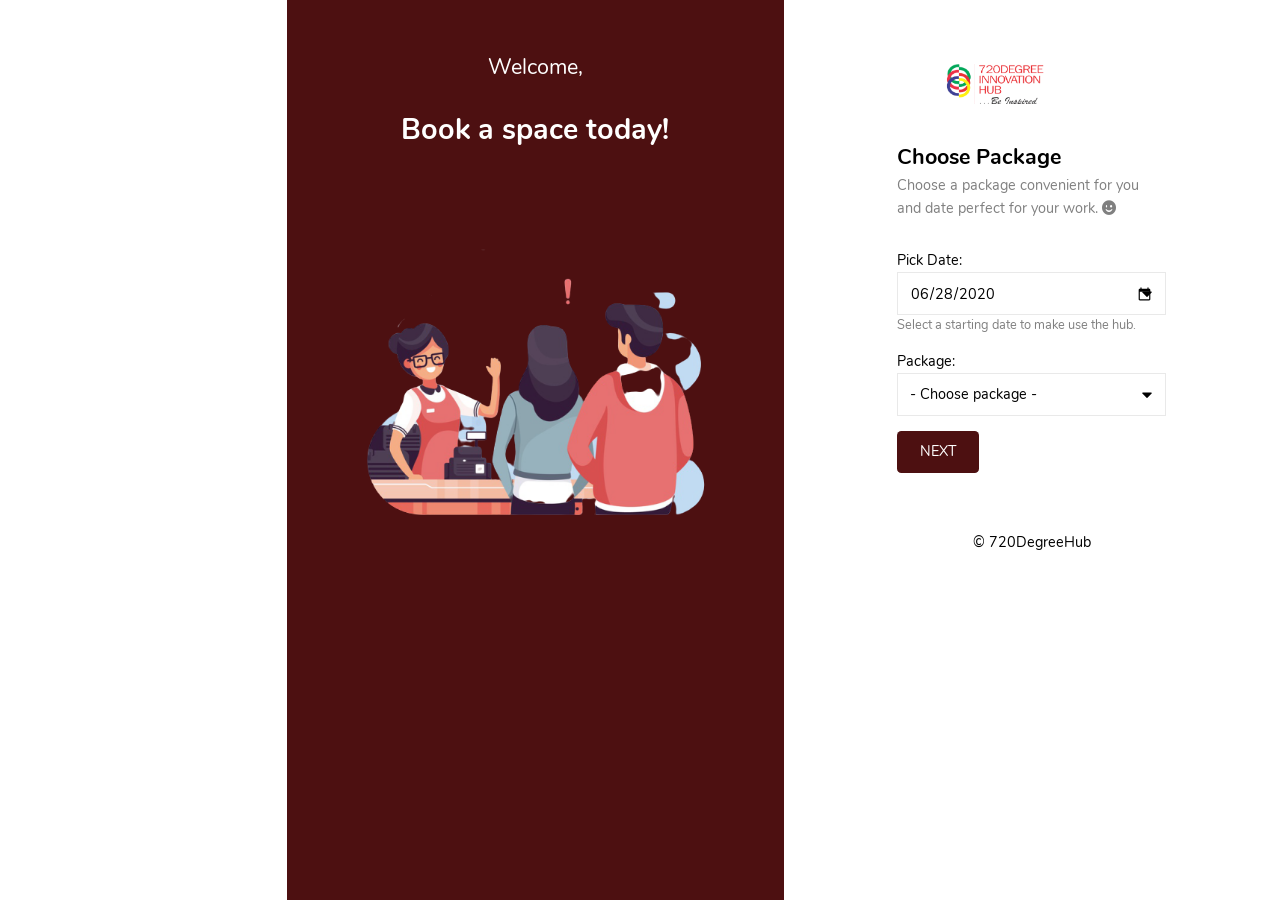
<file: book.html>
<!DOCTYPE html>
<html lang="en">

<meta http-equiv="content-type" content="text/html;charset=UTF-8" />
<head>
    <meta charset="UTF-8">
    <meta name="viewport" content="width=device-width, initial-scale=1.0, maximum-scale=1.0">
    <meta http-equiv="X-UA-Compatible" content="ie=edge">
    <meta name="description" content="A modern, comfortable, convenient and accessible co-working space in Abeokuta.">
   
    <meta name="" content=""/>
    <title>Book A Space - 720DegreeHub</title>

    
<link rel="stylesheet" href="assets/css/normalize.min.css"/>
<link rel="stylesheet" href="assets/css/720degreehub.css"/>
    <link rel="stylesheet" href="assets/fontawesome-free-5.7.0-web/css/all.min.css">
    <link rel="icon" href="assets/images/favicon.png" type="image/png">
</head>
<body>
    
    <main class="is-fixed" id="app">
    <section class="is-grid grid-2 is-full-height">
        <div class="bg-primary color-white is-centered padded-top">
            <div class="padded is-hidden-tablet">
                <a href="index.html">
                    <img src="assets/images/720logo.png" alt="720DegreeHub" class="image-logo">
                </a>
            </div>
            <div class="padded">
                <div class="text-size-m padded">Welcome,</div>
                <h1 class="spaced-none">
                    Book a space today!
                </h1>
            </div>

            <div class="image">
                <div class="padded"></div>
            <img src="assets/images/reg.png" width="1144"
    height="637" viewBox="0 0 1144 637">
    <title>working remotely</title>
    <path
        d="M1172,547.81a180.56,180.56,0,0,1-26.12,93.88c0,34.62-16.14,66-42.32,88.87a144.74,144.74,0,0,1-21.08,15.28c-.3.19-.61.37-.92.55-.56.33-1.12.66-1.69,1l-.53.31h0c-2.39,1.35-4.83,2.65-7.32,3.87a165.67,165.67,0,0,1-73.76,17H245.17q-9,0-17.84-.72a211.15,211.15,0,0,1-61.06-14.14q-5.72-2.26-11.22-4.86-2.62-1.23-5.19-2.53c-1.07-.54-2.14-1.1-3.2-1.66A190.5,190.5,0,0,1,128,733.32a183.89,183.89,0,0,1-15.8-12.12C78.17,692,57.12,651.59,57.12,607A180.5,180.5,0,0,1,28,508.32c0-99.14,79.24-179.51,177-179.51,3,0,6,.09,9,.25.43,0,.85,0,1.28.06,16.48-28.09,38.51-53.9,65-76.62,72.24-61.9,177.82-100.92,295.43-100.92,98.82,0,189.15,27.55,258.34,73.07A174.18,174.18,0,0,1,920,202.1c97.74,0,177,80.37,177,179.51a184.9,184.9,0,0,1-1,18.78A180,180,0,0,1,1172,547.81Z"
        transform="translate(-28 -131.5)" fill="#fff" opacity="0.1" />
    <path
        d="M938.69,405.47V394.74a39.05,39.05,0,1,0-29.38,0v10.73A55,55,0,0,0,883.77,421a55.08,55.08,0,0,0-31.08-22.52V387.74a39.05,39.05,0,1,0-29.38,0v10.73a55,55,0,0,0-23.21,13.16,55.08,55.08,0,0,0-29.41-20.16V380.74a39.05,39.05,0,1,0-29.38,0v10.73a55,55,0,0,0-26,16.06,55.09,55.09,0,0,0-36.57-33.06V363.74a39.05,39.05,0,1,0-29.38,0v10.73a55,55,0,0,0-40,47.77,54.62,54.62,0,0,0-16.57-7.77V403.74a39.05,39.05,0,1,0-29.38,0v10.73a55.18,55.18,0,0,0-34.66,28.7,54.58,54.58,0,0,0-15-6.7V425.74a39.05,39.05,0,1,0-29.38,0v10.73a54.29,54.29,0,0,0-14.21,6.22,55.14,55.14,0,0,0-34.41-28.22V403.74a39.05,39.05,0,1,0-29.38,0v10.73a55.1,55.1,0,0,0-35.87,31.36,55,55,0,0,0-18.75-9.36V425.74a39.05,39.05,0,1,0-29.38,0v10.73a55,55,0,0,0-40.31,53v248H392v-22h52v22H554v-22h79v-40h68v17h82v7h86v7H979v-248A55,55,0,0,0,938.69,405.47Z"
        transform="translate(-28 -131.5)" fill="#fff" opacity="0.1" />
    <path
        d="M490.78,169h91.43A170.28,170.28,0,0,1,752.5,339.28V570a0,0,0,0,1,0,0h-432a0,0,0,0,1,0,0V339.28A170.28,170.28,0,0,1,490.78,169Z"
        fill="#2f2e41" />
    <path
        d="M500.78,178.28h71.43A170.28,170.28,0,0,1,742.5,348.56V560.71a0,0,0,0,1,0,0h-412a0,0,0,0,1,0,0V348.56A170.28,170.28,0,0,1,500.78,178.28Z"
        opacity="0.2" />
    <path
        d="M1072,734.09v17.46a165.67,165.67,0,0,1-73.76,17H245.17q-9,0-17.84-.72a211.15,211.15,0,0,1-61.06-14.14q-5.72-2.26-11.22-4.86-2.62-1.23-5.19-2.53c-1.07-.54-2.14-1.1-3.2-1.66A190.5,190.5,0,0,1,128,733.32V685.9A28.9,28.9,0,0,1,156.9,657H988.13a28.9,28.9,0,0,1,19,7.17l55,48.2A28.87,28.87,0,0,1,1072,734.09Z"
        transform="translate(-28 -131.5)" fill="#2f2e41" />
    <path
        d="M510.67,357.31q-32.71,2.16-65.17,7c-6.15.92-12.39,1.94-18,4.66a52.8,52.8,0,0,0-11.94,8.56,157.38,157.38,0,0,0-38,51.53c-5.57,12.15-9.57,25-14.82,37.25-18.69,43.75-52.59,79.53-72.32,122.82-4.27,9.37-7.87,19.15-9.3,29.34-1.48,10.54.2,22.84,8.86,29,4,2.83,8.86,4,13.62,5a1641.51,1641.51,0,0,0,181.57,29.65c-6.61-6.38-8.82-16.27-7.95-25.41s4.46-17.78,8-26.25q-51.81-11.43-103.36-24c-5.13-1.25-11.29-3.6-11.92-8.84-.32-2.67,1-5.24,2.3-7.59a407.17,407.17,0,0,1,52.4-74c0,28.06-1.39,59.75-1.39,87.82H747.35a248,248,0,0,1-6.84-48.85C739,501.24,757.1,447.89,752.4,394.24c-.44-4.95-1.12-10.05-3.71-14.29-4.47-7.32-13.39-10.35-21.59-12.85-31.44-9.56-63.54-19.23-96.4-18.48-9.77.23-19.5,1.37-29.21,2.52C571.9,354.63,540.4,355.34,510.67,357.31Z"
        transform="translate(-28 -131.5)" fill="#fff" />
    <path d="M358.88,679.82l23.6,75.53a2.36,2.36,0,0,0,2.25,1.65H486l-24-88-101.06,7.77A2.36,2.36,0,0,0,358.88,679.82Z"
        transform="translate(-28 -131.5)" fill="#656478" />
    <path
        d="M532,389.79c-4.4,2.53-9.53,3.44-14.53,4.31l-32.27,5.6c-6.28,1.09-12.89,2.33-17.73,6.48-9.9,8.47-7.76,24.06-4.76,36.74l6,25.44c4.52,19.12,9.14,38.47,18.41,55.79,16.19,30.23,45.89,52,78.55,62.49,11.67,3.75,24,6.19,36.18,4.85,23.86-2.62,44.27-19.63,56.85-40.08s18.57-44.17,24.06-67.55c5.27-22.38,10.28-45.08,9.94-68.08-.1-7.16-.82-14.64-4.64-20.71-8.37-13.33-27.34-14.33-42.89-11.87-2.42.39-4.93.81-7.26.08-7-2.18-7.16-11.79-10.16-18.46-5.67-12.58-22.49-14.81-36.24-13.67s-35.16,2.61-47.14,10.4C532.85,369,545.51,382,532,389.79Z"
        transform="translate(-28 -131.5)" fill="#fbbebe" />
    <path
        d="M532,389.79c-4.4,2.53-9.53,3.44-14.53,4.31l-32.27,5.6c-6.28,1.09-12.89,2.33-17.73,6.48-9.9,8.47-7.76,24.06-4.76,36.74l6,25.44c4.52,19.12,9.14,38.47,18.41,55.79,16.19,30.23,45.89,52,78.55,62.49,11.67,3.75,24,6.19,36.18,4.85,23.86-2.62,44.27-19.63,56.85-40.08s18.57-44.17,24.06-67.55c5.27-22.38,10.28-45.08,9.94-68.08-.1-7.16-.82-14.64-4.64-20.71-8.37-13.33-27.34-14.33-42.89-11.87-2.42.39-4.93.81-7.26.08-7-2.18-7.16-11.79-10.16-18.46-5.67-12.58-22.49-14.81-36.24-13.67s-35.16,2.61-47.14,10.4C532.85,369,545.51,382,532,389.79Z"
        transform="translate(-28 -131.5)" opacity="0.1" />
    <path
        d="M505.29,418.45c4.88,10.24,8.54,21.1,14.44,30.79,4.69,7.7,10.7,14.49,16.68,21.24C551.9,488,567.59,505.66,586.76,519a222.93,222.93,0,0,1,55.37-109c8.26-8.87,18.6-17.61,30.72-17.28,7.52.21,14.46,3.94,20.72,8.09,7,4.63,13.62,10,18.65,16.67,7.95,10.62,11.38,24.07,12,37.32s-1.44,26.47-3.48,39.57l-10.5,67.71c-.61,3.92-1.46,8.25-4.66,10.6a14.67,14.67,0,0,1-6,2.16c-38.17,7.43-77.51,2.61-116.4,2.23-43-.41-87.19,4.49-127.92-9.19-2.13-.72-4.34-1.55-5.78-3.26a12.06,12.06,0,0,1-2-4.31c-9.49-30.72-1.88-63.73,3.75-95.38a748.38,748.38,0,0,0,9.51-75.78c.17-2.29,25.33,2.77,28.14,4.39C496.53,398.07,501.61,410.73,505.29,418.45Z"
        transform="translate(-28 -131.5)" fill="#ab2923" />
    <g opacity="0.2">
        <path
            d="M194.87,668.29c0,.46-.05.91-.1,1.35q-5.72-2.26-11.22-4.86a9.1,9.1,0,0,1-5.19-2.53c-1.07-.54-2.14-1.1-3.2-1.66a13.68,13.68,0,0,1,.81-1.46c2.06-3.26,5.19-5.3,8.64-5.19s6.44,2.34,8.29,5.71A16.87,16.87,0,0,1,194.87,668.29Z"
            transform="translate(-28 -131.5)" fill="#3f3d56" />
        <path
            d="M195.41,651.17a16.88,16.88,0,0,1-2.51,8.48c-2.06,3.25-5.19,5.29-8.64,5.18l-.71-.05a9.1,9.1,0,0,1-5.19-2.53,12.53,12.53,0,0,1-2.39-3.12,17.55,17.55,0,0,1,.54-17.12c2.06-3.26,5.19-5.3,8.64-5.19s6.44,2.34,8.29,5.71A16.87,16.87,0,0,1,195.41,651.17Z"
            transform="translate(-28 -131.5)" fill="#3f3d56" />
        <ellipse cx="185.25" cy="633.7" rx="14.01" ry="10.7" transform="translate(-481.98 667.38) rotate(-88.19)"
            fill="#3f3d56" />
        <ellipse cx="185.79" cy="616.59" rx="14.01" ry="10.7" transform="translate(-464.35 651.34) rotate(-88.19)"
            fill="#3f3d56" />
        <ellipse cx="186.33" cy="599.47" rx="14.01" ry="10.7" transform="translate(-446.72 635.3) rotate(-88.19)"
            fill="#3f3d56" />
        <path
            d="M150,481.05a49.66,49.66,0,0,1-3.8-6l28.26-3.73L144,470.6a51.38,51.38,0,0,1,.31-40.64l40.12,22.44-36.75-28.84a51.28,51.28,0,1,1,82.84,60,51.12,51.12,0,0,1,5.55,9.53L199,510.93l39.33-11.83A51.34,51.34,0,0,1,228.53,547,51.28,51.28,0,1,1,148,544.43a51.28,51.28,0,0,1,2-63.38Z"
            transform="translate(-28 -131.5)" fill="#ab2923" />
        <path
            d="M240.5,515.62a51.06,51.06,0,0,1-12,31.35A51.28,51.28,0,1,1,148,544.43C141.37,535.49,240.68,509.87,240.5,515.62Z"
            transform="translate(-28 -131.5)" opacity="0.1" />
    </g>
    <circle cx="68.02" cy="141.18" r="21.63" fill="#fff" opacity="0.1" />
    <circle cx="158.17" cy="21.63" r="21.63" fill="#fff" opacity="0.1" />
    <circle cx="150.84" cy="103.76" r="36.25" fill="#fff" opacity="0.1" />
    <circle cx="543" cy="185.5" r="84" fill="#fbbebe" />
    <path
        d="M536.88,152.17c-22.41,2.84-46.6,6.59-62.44,22.69-8.86,9-14.05,21-18.32,32.88-6.62,18.5-11.55,38-10,57.63,1.38,17.56,7.88,35.52,2.62,52.34-2.42,7.74-7.17,14.5-10.86,21.71-6.84,13.39-10.06,28.4-11.24,43.39-.82,10.31-.66,20.92,2.73,30.69,3.61,10.4,10.65,19.25,15.11,29.31,6.6,14.86,7.26,31.58,7.77,47.83s.94,32.39,1.32,48.58c.24,10.18.26,21.08-5.37,29.57,20.79-8.33,41.87-16.83,59.66-30.43s32.19-33.21,34.49-55.49c1.86-18.06-4.24-35.86-9.5-53.24-13-43-21.4-88.84-11.94-132.75,3.41-15.81,11.7-33.46,27.61-36.37,9.71-1.77,19.4,2.66,28.15,7.24,20.68,10.82,42,24.82,49.7,46.85,7,19.92,1.11,42.11-8,61.13s-21.51,36.51-28.59,56.39c-10.87,30.5-7.81,66.21,10.25,93.08s51.43,43.4,83.52,39.06c-2.51-10.84-10.38-19.6-14.6-29.9-7.67-18.71-2.5-40.23,5.75-58.69S694.21,440,699.37,420.4c3.64-13.8,4.08-28.22,4.06-42.49,0-22.46-1.11-44.93-3.27-67.29s-5.46-45-12.58-66.51c-5.72-17.25-14.05-33.93-26.51-47.16-13.26-14.09-30.52-23.64-47.47-33-10.14-5.58-20.5-11.23-31.88-13.32-9-1.65-18.46-4-27.64-4.15C547.84,146.39,541.28,147.74,536.88,152.17Z"
        transform="translate(-28 -131.5)" fill="#434175" />
    <rect x="624.01" y="254.09" width="60.85" height="141.74" rx="2.9" transform="translate(45.9 -250.24) rotate(10.98)"
        fill="#656478" />
    <rect x="628.09" y="254.88" width="60.85" height="141.74" rx="2.9" transform="translate(46.13 -251) rotate(10.98)"
        fill="#3f3d56" />
    <ellipse cx="666.17" cy="286.29" rx="10.05" ry="4.15" transform="translate(230.2 754.21) rotate(-79.02)"
        fill="#fff" />
    <path
        d="M683,332.5c-2.64-4.67-5.46-9.5-9.91-12.49a35,35,0,0,0-8.18-3.67c-9.69-3.39-19.54-6.81-29.79-7.35-1.67-.08-3.58,0-4.67,1.28-2.24,2.63,1.31,6.21,4.38,7.8l24.42,12.65-22.51-2.38c-3.27-.35-7.93.54-7.69,3.82.16,2.15,2.52,3.32,4.56,4,14.45,5,31.15,8.92,39.06,22-10.54-1-21.31-2-31.64.32-2.83.64-5.76,1.63-7.61,3.86s-2.06,6,.27,7.77c1.44,1.07,3.38,1.1,5.18,1,7.33-.35,14.85-1.81,21.89.28s13.29,9.47,10.86,16.39c6.24.56,13.62,0,19.39-2.69,6.36-3,6.21-8.64,5.82-15.44C696,356.33,689.39,343.9,683,332.5Z"
        transform="translate(-28 -131.5)" fill="#fbbebe" />
    <path
        d="M676.69,550.49a1125.21,1125.21,0,0,0-23-116.92c-5-20-10.68-40.34-9.25-60.92,20.66,2.63,39.17,4.58,58.21-3.86.31,10.81,8.15,20,11,30.45,1.91,7,1.19,14.41,1.94,21.62s3,14.2,4.93,21.21a260.23,260.23,0,0,1,6.63,106.74C709.48,550.91,694.32,553.22,676.69,550.49Z"
        transform="translate(-28 -131.5)" opacity="0.1" />
    <path
        d="M673.69,550.49a1125.21,1125.21,0,0,0-23-116.92c-5-20-10.68-40.34-9.25-60.92,20.66,2.63,39.17,4.58,58.21-3.86.31,10.81,8.15,20,11,30.45,1.91,7,1.19,14.41,1.94,21.62s3,14.2,4.93,21.21a260.23,260.23,0,0,1,6.63,106.74C706.48,550.91,691.32,553.22,673.69,550.49Z"
        transform="translate(-28 -131.5)" fill="#fff" />
    <path
        d="M384.63,745.27l9.79-242.87a14.86,14.86,0,0,1,15-14.26l386.52,3.7A14.86,14.86,0,0,1,810.59,508L790.17,740.67a14.86,14.86,0,0,1-14.55,13.56l-375.88,6.5A14.87,14.87,0,0,1,384.63,745.27Z"
        transform="translate(-28 -131.5)" fill="#3f3d56" />
    <ellipse cx="572.5" cy="467" rx="17" ry="20" fill="#ab2923" />
    <path d="M964,584.76l-.8,6.86-13,110.86c-33.89,23.63-60.25.92-60.48,0L873.34,591.1l-.93-6.34Z"
        transform="translate(-28 -131.5)" fill="#3f3d56" />
    <path d="M964,584.76l-.8,6.86c-38.18,22.2-78.91,4.92-89.86-.52l-.93-6.34Z" transform="translate(-28 -131.5)"
        opacity="0.1" />
    <path d="M870.5,578.74v10s50.5,29.36,96,0v-10Z" transform="translate(-28 -131.5)" fill="#d0d0d0" />
    <path d="M876.37,565.53s-1.47,6.75-5.87,7.34v8.51h96v-7.63s-5.87-1.47-5-8.22Z" transform="translate(-28 -131.5)"
        fill="#d0d0d0" />
    <ellipse cx="890.21" cy="434.76" rx="43.3" ry="12.48" fill="#d0d0d0" />
    <ellipse cx="890.21" cy="434.76" rx="43.3" ry="12.48" opacity="0.1" />
    <path
        d="M956.22,565.53c0,5-16.42,9.1-36.69,9.1h-1.08c-13.61-.1-25.37-2-31.37-4.84-2.71-1.28-4.25-2.73-4.25-4.26,0-2.54,4.2-4.84,11-6.49a113.49,113.49,0,0,1,25.73-2.61C939.8,556.43,956.22,560.5,956.22,565.53Z"
        transform="translate(-28 -131.5)" opacity="0.1" />
    <path d="M918.45,574.63c-13.61-.1-25.37-2-31.37-4.84h0L893.8,559Z" transform="translate(-28 -131.5)"
        opacity="0.1" />
    <path
        d="M880.1,566.23c-.52-.11-1.21.07-1.31.59a1.27,1.27,0,0,0,.2.75,10.67,10.67,0,0,0,4.78,4.09,2.85,2.85,0,0,0,1.09.35,1,1,0,0,0,1-.52,1.13,1.13,0,0,0-.07-.93,4.13,4.13,0,0,0-1.24-1.36C883.21,568.15,881.84,566.52,880.1,566.23Z"
        transform="translate(-28 -131.5)" opacity="0.1" />
    <circle cx="891.67" cy="515.79" r="25.83" fill="#ab2923" />
    <path
        d="M188.33,515.85h12.11a25,25,0,0,1,25,25V578a0,0,0,0,1,0,0H163.33a0,0,0,0,1,0,0V540.85A25,25,0,0,1,188.33,515.85Z"
        fill="#3f3d56" />
    <path
        d="M188.33,515.85h12.11a25,25,0,0,1,25,25V578a0,0,0,0,1,0,0H163.33a0,0,0,0,1,0,0V540.85A25,25,0,0,1,188.33,515.85Z"
        opacity="0.1" />
    <circle cx="191.9" cy="524.55" r="4.97" fill="#3f3d56" />
    <circle cx="191.9" cy="518.34" r="4.97" fill="#3f3d56" />
    <circle cx="191.9" cy="512.12" r="4.97" fill="#3f3d56" />
    <circle cx="191.9" cy="505.91" r="4.97" fill="#3f3d56" />
    <circle cx="191.9" cy="499.7" r="4.97" fill="#3f3d56" />
    <circle cx="191.9" cy="493.49" r="4.97" fill="#3f3d56" />
    <circle cx="191.9" cy="487.28" r="4.97" fill="#3f3d56" />
    <circle cx="199.36" cy="489.76" r="4.97" fill="#3f3d56" />
    <circle cx="204.33" cy="487.28" r="4.97" fill="#3f3d56" />
    <circle cx="209.3" cy="484.79" r="4.97" fill="#3f3d56" />
    <circle cx="191.9" cy="481.07" r="4.97" fill="#3f3d56" />
    <circle cx="191.9" cy="474.86" r="4.97" fill="#3f3d56" />
    <circle cx="191.9" cy="468.64" r="4.97" fill="#3f3d56" />
    <circle cx="191.9" cy="462.43" r="4.97" fill="#3f3d56" />
    <path
        d="M240.5,577.91c-1.23.18-2.47.31-3.71.39A28.56,28.56,0,0,0,240,575a21.22,21.22,0,0,0-3-5.83,10.22,10.22,0,0,1-4,1.26c-1.23.18-2.47.31-3.71.4,1.63-1.33,3.15-3.33,4.75-5a21.09,21.09,0,1,0,6.61,12Z"
        transform="translate(-28 -131.5)" fill="#d0d0d0" />
    <path
        d="M257.11,602.6a9.68,9.68,0,0,1-4.18,1.39c-1.23.18-2.47.32-3.71.4a36.4,36.4,0,0,0,3.68-3.82,12.44,12.44,0,1,0,4.21,2Z"
        transform="translate(-28 -131.5)" fill="#d0d0d0" />
    <circle cx="184.45" cy="489.76" r="4.97" fill="#3f3d56" />
    <circle cx="179.48" cy="487.28" r="4.97" fill="#3f3d56" />
    <circle cx="174.51" cy="484.79" r="4.97" fill="#3f3d56" />
    <path
        d="M182.7,602.6a9.64,9.64,0,0,0,4.18,1.39c1.23.18,2.47.32,3.71.4a35.42,35.42,0,0,1-3.68-3.82,12.44,12.44,0,1,1-4.21,2Z"
        transform="translate(-28 -131.5)" fill="#d0d0d0" />
    <path
        d="M188.33,519.58h12.11a25,25,0,0,1,25,25v32.87a4.24,4.24,0,0,1-4.24,4.24H167.57a4.24,4.24,0,0,1-4.24-4.24V544.58a25,25,0,0,1,25-25Z"
        fill="#3f3d56" />
    <g opacity="0.1">
        <path
            d="M240.88,579.27a18.83,18.83,0,0,1-1.6,1.52c.57,0,1.13-.09,1.7-.15C241,580.18,240.93,579.72,240.88,579.27Z"
            transform="translate(-28 -131.5)" />
        <path
            d="M231.82,573.33c1.25-.08,2.48-.21,3.72-.39a12,12,0,0,0,3.23-.88,21.28,21.28,0,0,0-1.74-2.87,7.52,7.52,0,0,1-2,.85A28.79,28.79,0,0,1,231.82,573.33Z"
            transform="translate(-28 -131.5)" />
        <path d="M201.27,584a21.08,21.08,0,0,1,32.5-17.76l.32-.34a21.1,21.1,0,1,0-27.82,31.73A21,21,0,0,1,201.27,584Z"
            transform="translate(-28 -131.5)" />
    </g>
    <g opacity="0.1">
        <path
            d="M249.22,606.87c1.24-.08,2.48-.21,3.71-.39a9.7,9.7,0,0,0,4.18-1.4,12.43,12.43,0,0,1,5,8.8,11.38,11.38,0,0,0,.07-1.31,12.38,12.38,0,0,0-5-10,9.68,9.68,0,0,1-4.18,1.39l-1,.13A25.37,25.37,0,0,1,249.22,606.87Z"
            transform="translate(-28 -131.5)" />
        <path
            d="M249.72,602.63a10.19,10.19,0,0,1,1.24.09c.65-.69,1.29-1.43,1.94-2.15a12.4,12.4,0,0,0-15.6,12c0,.42,0,.83.06,1.24A12.42,12.42,0,0,1,249.72,602.63Z"
            transform="translate(-28 -131.5)" />
    </g>
    <g opacity="0.1">
        <path
            d="M190.59,606.87c-1.24-.08-2.48-.21-3.71-.39a9.65,9.65,0,0,1-4.18-1.4,12.43,12.43,0,0,0-5,8.8,11.38,11.38,0,0,1-.07-1.31,12.38,12.38,0,0,1,5-10,9.64,9.64,0,0,0,4.18,1.39l1,.13A23.67,23.67,0,0,0,190.59,606.87Z"
            transform="translate(-28 -131.5)" />
        <path
            d="M190.09,602.63a10.36,10.36,0,0,0-1.25.09c-.64-.69-1.28-1.43-1.93-2.15a12.4,12.4,0,0,1,15.6,12c0,.42,0,.83-.06,1.24A12.42,12.42,0,0,0,190.09,602.63Z"
            transform="translate(-28 -131.5)" />
    </g>
</svg>            </div>
            <div class="padded"></div>
        </div>
        <div class="is-scrollable">
            <div class="padded-big">
                <div class="padded is-hidden-mobile">
                    <a href="index.html">
                        <img src="assets/images/720logo.png" alt="720DegreeHub" class="image-logo">
                    </a>
                </div>

                <div class="alert" :class="'alert--' + alert.type" v-if="alert" v-text="alert.message"></div>

                <div v-if="current_stage == stages.form">
                    <form action="#" @submit.prevent#="book" ref="form" data-min-date="2020-06-28" data-key="FLWPUBK-3dac853dd999d87cbc7f4ec77c61fa4c-X">

                        <a href="#" @click.prevent="currentview = currentview - 1" v-if="currentview > formview.package" class="is-inline-block padded is-rounded-big">
                            <i class="fa fa-caret-left"></i>
                            back
                        </a>

                        <div v-if="currentview == formview.package">
                            <div class="padded-top padded-left padded-right">
                                <h2 class="text-size-m spaced-none">
                                    Choose Package
                                </h2>
                            </div>
                            <div class="padded-bottom padded-right padded-left color-grey">
                                Choose a package convenient for you and date perfect for your work.
                                <i class="fa fa-smile"></i>
                            </div>
                            <div class="padded-left padded-right padded-top">
                                <div>
                                    <label for="email">Pick Date:</label>
                                    <input type="date" min="2020-06-26" v-model="date"
                                        class="input input--select is-full-width is-rounded" pattern="[0-9]{11}"
                                        :disabled="is_booking" required>
                                    <p class="padded-none spaced-none text-size-s color-grey">Select a starting date to
                                        make use the hub.</p>
                                </div>
                            </div>
                            <div class="padded-left padded-right padded-top">
                                <label for="email">Package:</label>
                                <select class="input input--select is-full-width" v-model="package" required>
                                    <option value="" disabled selected>- Choose package -</option>
                                                                        <option value="1" >
                                        Alpha - NGN1,500
                                    </option>
                                                                        <option value="2" >
                                        Beta - NGN5,000
                                    </option>
                                                                        <option value="3" >
                                        Beta Plus - NGN10,000
                                    </option>
                                    <option value="4" >
                                        Omega - NGN17,600
                                        <option value="5" >
                                            Sigma - NGN23,500
                                                                    </select>
                            </div>
                            <div class="padded">
                                <a href="#" @click.prevent="gotoInfo" class="button button--is-primary is-rounded is-upper">
                                    Next
                                </a>
                            </div>
                        </div>

                        <div v-else-if="currentview == formview.info">
                            <div class="padded-top padded-left padded-right">
                                <h2 class="text-size-m spaced-none">
                                    Let us meet you!
                                </h2>
                            </div>
                            <div class="padded-bottom padded-right padded-left color-grey">
                                We need a tad bit of personal info from you to get started.
                            </div>
                            <div class="padded">
                                <label for="firstname">First name:</label>
                                <input type="text" v-model="firstname" class="input is-full-width is-rounded"
                                    placeholder="eg. John" :disabled="is_booking" required>
                            </div>
                            <div class="padded-left padded-right">
                                <label for="firstname">Last name:</label>
                                <input type="text" v-model="lastname" class="input is-full-width is-rounded"
                                    placeholder="eg. Kent" :disabled="is_booking" required>
                            </div>
                            <div class="padded-left padded-right padded-top">
                                <label for="email">Email:</label>
                                <input type="email" v-model="email" class="input is-full-width is-rounded"
                                    placeholder="eg. johnkent@example.com" :disabled="is_booking" required>
                                    
                            </div>
                            <div class="padded-left padded-right padded-top">
                                <label for="email">Phone:</label>
                                <input type="text" v-model="phone" class="input is-full-width is-rounded"
                                    placeholder="eg. 0810179999" pattern="[0-9]{11}" :disabled="is_booking" required>
                            </div>
                            <div class="padded">
                                <a href="#" @click.prevent="gotoPayment" class="button button--is-primary is-rounded is-upper">
                                    Next
                                </a>
                            </div>
                        </div>

                        <div v-else>
                            <div class="padded-top padded-left padded-right">
                                <h2 class="text-size-m spaced-none">
                                    How do you want to pay?
                                </h2>
                            </div>
                            <div class="padded-bottom padded-right padded-left color-grey">
                                Pick the payment method most convenient for you.
                            </div>
                            <div class="padded">
                                                                <label for="payment-2" class="is-block padded bg-grey-100 is-rounded spaced-top cursor-pointer">
                                    <input type="radio" v-model="payment_method" value="2" id="payment-2" :disabled="is_booking">
                                    Pay with Card (Paystack)
                                </label>
                                                                <label for="payment-1" class="is-block padded bg-grey-100 is-rounded spaced-top cursor-pointer">
                                    <input type="radio" v-model="payment_method" value="1" id="payment-1" :disabled="is_booking">
                                    Pay with Cash
                                </label>
                                                            </div>
                        </div>

                        <div class="padded" v-if="currentview == formview.payment">
                            <button @click="book" class="button button--is-primary text-weight-500 is-upper is-rounded"
                                :class="{'button--disabled': is_booking}" :disabled="is_booking">
                                <span v-if="is_booking">
                                    <i class="fa fa-spinner fa-spin"></i>
                                    Processing...
                                </span>
                                <span v-else>Proceed</span>
                            </button>
                        </div>
                        <div class="padded"></div>
                    </form>
                </div>

                <div v-else-if="current_stage == stages.pick_seat">
                                    </div>
                
                <div v-else-if="current_stage == stages.failed">
                    <div class="padded">
                        <i class="fa fa-exclamation-triangle fa-5x color-danger"></i>
                    </div>
                    <div class="padded">
                        <p class="text-size-l text-weight-700">
                            Oh No! We are currently unable to get you a space.
                        </p>
                    </div>
                    <div class="padded color-grey text-size-sm" v-text="response_data.msg">
                    </div>
                    <div class="padded">
                        <a href="#" @click.prevent="refresh"
                            class="button button--is-primary is-rounded text-weight-500">
                            Try Again
                        </a>
                    </div>
                </div>

                <div v-else-if="current_stage == stages.complete">
                    <div class="padded">
                        <i class="fa fa-check-circle fa-5x color-success"></i>
                    </div>
                    <div class="padded">
                        <p class="text-size-l text-weight-700">
                            <span v-if="response_data.title" v-text="response_data.title"></span>
                            <span v-else>You have successfully reserved a seat.</span>
                        </p>
                    </div>
                    <div v-if="response_data.msg" class="padded color-grey text-size-sm" v-text="response_data.msg"></div>
                    <div v-else>
                        <div class="padded color-grey text-size-sm">
                            An email containing the reference number has been forwarded to your email:
                            <span v-text="email" class="text-weight-500"></span>
                        </div>
                        <div class="padded text-size-s">
                            (Kindly check your <span class="text-weight-500">spam folder</span>
                            if you cannot find the email in your inbox)
                        </div>
                    <div class="padded">
                        <a href="index.html" class="button button--is-primary is-rounded text-weight-500">
                            Go Home
                        </a>
                    </div>
                    <div class="spaced padded"></div>
                </div>
            </div>
            <div class="padded is-centered">
                &copy; 720DegreeHub
            </div>
            <div class="padded spaced"></div>
        </div>
    </section>
</main>


    <script src="assets/js/axios.min.js"></script>
    <script src="assets/js/vue.min.js"></script>
    <script src="assets/js/main.min.js"></script>

    <script src="assets/js/book.js"></script>

        
    </body>

</html>
</file>
<file: assets/css/720degreehub.css>
* {
  box-sizing: border-box;
}
*:focus {
  outline-color: #4d1011;
}

a {
  color: #4d1011;
  text-decoration: none;
}

html,
body {
  height: 100%;
}

body {
  background-color: #fff;
  font-family: "Nunito";
  line-height: 1.6;
  font-size: 0.9em;
}

.header {
  padding: 1em;
  position: fixed;
  top: 0%;
  left: 0%;
  right: 0%;
  z-index: 5;
  transition: background-color ease-in-out 0.2s;
}
.header__image {
  width: 130px;
  height: auto;
}
@media (max-width: 600px) {
  .header__image {
    width: 120px;
  }
}
.header--is-active {
  background-color: rgb(255, 255, 255);
  padding: 0;
}
@media (max-width: 600px) {
  .header--is-active {
    padding: 1em;
  }
}
.header--is-active .header__image {
  width: 100px;
  height: auto;
  transition: all ease-in-out 0.2s;
}
@media (max-width: 600px) {
  .header__nav {
    background-color: #4d1011;
    padding: 5em 0 0 0;
    position: fixed;
    left: 0%;
    top: 0%;
    bottom: 0%;
    right: 0%;
    float: none;
    z-index: 3;
  }
  .header__nav::before {
    content: " ";
    clear: both;
    display: block;
  }
}
.header__nav a {
  display: inline-block;
}
@media (max-width: 600px) {
  .header__nav a {
    font-size: 1.5em;
    font-weight: 700;
    display: block;
    padding: 1em;
    text-align: center;
  }
}

.container {
  max-width: 1024px;
  margin: auto;
}
.container--grid {
  grid-template-columns: 50% 60%;
}
@media (max-width: 600px) {
  .container--grid {
    display: block;
  }
}
.container--grid img,
.container--grid svg {
  width: 85%;
  height: auto;
}
.container-small {
  max-width: 850px;
  margin: auto;
}

.hero {
  padding: 12em 2em;
}
@media (max-width: 600px) {
  .hero {
    padding: 6em 1em;
  }
}
.hero-small {
  padding: 6em 2em;
}
@media (max-width: 600px) {
  .hero-small {
    padding: 3em 1em;
  }
}
.hero--clipped {
  clip-path: polygon(0 10%, 100% 0, 100% 90%, 0% 100%);
}
.hero--gradient {
  background: linear-gradient(45deg, #4d1011, #f35155);
}
.hero--email {
  background: #fff url("../images/footer.jpg");
}
.hero--top {
  background: #f35155;
  overflow: hidden;
  position: relative;
}
.hero--top-background::after, .hero--top-background::before {
  background-color: rgba(171, 41, 51, 0.075);
  border-radius: 100%;
  content: " ";
  color: #fff;
  height: 300px;
  width: 300px;
  position: absolute;
  z-index: 0;
}
.hero--top-background::after {
  animation: herotopSildes 30s infinite;
  bottom: 5%;
  right: 50%;
}
.hero--top-background::before {
  animation: herotopSildesInverse 30s infinite;
  top: 5%;
  left: 10%;
}
.hero--top-foreground {
  position: relative;
  z-index: 1;
}
.hero--top-sub {
  position: absolute;
  bottom: -18%;
  left: 0%;
  right: 0%;
  z-index: 2;
}

.features {
  display: grid;
  grid-template-columns: 25% 25% 25% 25%;
}
@media (max-width: 600px) {
  .features {
    grid-template-columns: 50% 50%;
  }
}
.features__img-container {
  background: rgba(171, 41, 51, 0.075);
  border-radius: 100%;
  display: inline-block;
  padding: 1.2em;
}
.features img {
  display: inline-block;
  height: 45px;
  width: auto;
  vertical-align: middle;
}

.list {
  list-style: none;
  margin: 0;
  padding: 0;
}
.list li {
  padding: 0.5em;
}

.plans {
  display: grid;
  grid-template-columns: calc(100%/3) calc(100%/3) calc(100%/3);
  max-width: 850px;
  margin: 3em auto 5em auto;
}
.plans-main {
  transform: scale(1.29);
}
@media (max-width: 600px) {
  .plans-main {
    transform: none;
  }
}
@media (max-width: 600px) {
  .plans {
    display: block;
    margin: 0 auto;
  }
}

.map, .map iframe {
  width: 100%;
  height: 230px;
}
.sidebar {
  background: #4d1011;
  background: linear-gradient (#4d1011, #f35155);
  padding: 1em;
  position: fixed;
  left: 0%;
  top: 0%;
  bottom: 0%;
  width: 280px;
}
@media (max-width: 600px) {
  .sidebar {
    left: -100%;
    transition: all ease-in-out 0.2s;
    z-index: 100;
  }
  .sidebar--is-active {
    left: 0%;
  }
}
.sidebar a {
  color: #fff;
  display: block;
  font-size: 0.9em;
  padding: 0.7em 1em;
  margin: 0.3em 0 0.3em 0.3em;
  transition: background-color ease-in-out 0.2s;
}
.sidebar a:hover {
  background-color: #4d1011;
}
.sidebar ul {
  list-style: none;
  margin: 0;
  padding: 0;
}
.sidebar li {
  display: block;
}

.main {
  margin: 0 0 0 280px;
}
@media (max-width: 600px) {
  .main {
    margin: 0;
  }
}

.auth {
  max-width: 400px;
  margin: 5% auto;
}
.auth__content {
  background: #fefefe;
  border: 1px solid #f0f0f0;
  margin: 1em;
}

.is-bold {
  font-weight: 800;
}
.is-upper {
  text-transform: uppercase;
}
.is-inline-block {
  display: inline-block;
  color: whitesmoke;
}
.is-block {
  display: block;
}
.is-grid, .container--grid {
  display: grid;
}
@media (max-width: 600px) {
  .is-grid, .container--grid {
    display: block;
  }
}
.is-grid-all {
  display: grid;
}
.is-centered {
  text-align: center;
}
.is-full-width {
  width: 100%;
}
.is-rounded, .progress__value, .map iframe, .auth__content {
  border-radius: 0.3em;
}
.is-rounded-big {
  border-radius: 0.65em;
}
.is-hidden {
  display: none;
}
@media (max-width: 600px) {
  .is-hidden-mobile {
    display: none !important;
  }
}
@media (min-width: 601px) {
  .is-hidden-tablet {
    display: none !important;
  }
}
@media (max-width: 600px) {
  .is-visible-mobile {
    display: block;
  }
}
@media (min-width: 1024px) {
  .is-visible-mobile {
    display: none;
  }
}
.is-striked {
  text-decoration: line-through;
}
.is-fixed {
  position: fixed;
  top: 0%;
  right: 0%;
  bottom: 0%;
  height: 100%;
}
@media (max-width: 600px) {
  .is-fixed {
    position: relative;
  }
}
.is-full-height {
  height: 100%;
}
.is-scrollable {
  overflow-y: scroll;
}

.padded, .auth__content {
  padding: 1em;
}
.padded-small {
  padding: 0.7em;
}
.padded-none {
  padding: 0;
}
.padded-top {
  padding-top: 1em;
}
.padded-left {
  padding-left: 1em;
}
.padded-bottom {
  padding-bottom: 1em;
}
.padded-right {
  padding-right: 1em;
}
.padded-v {
  padding: 0 1em;
}
.padded-big {
  padding: 10% 20%;
}
@media (max-width: 600px) {
  .padded-big {
    padding: 5%;
  }
}
@media (max-width: 600px) {
  .padded-none-mobile {
    padding: 0;
  }
}

.spaced {
  margin: 1em;
}
.spaced-none {
  margin: 0;
}
.spaced-top {
  margin-top: 1em;
}
.spaced-top-none {
  margin-top: none;
}
.spaced-left {
  margin-left: 1em;
}
.spaced-right {
  margin-right: 1em;
}
.spaced-bottom {
  margin-bottom: 1em;
}
@media (max-width: 600px) {
  .spaced-none-mobile {
    margin: 0;
  }
}

.float-right, .header__nav {
  float: right;
}
.float-left {
  float: left;
}
.float-clear {
  clear: both;
}

.text-size-s {
  font-size: 0.89em;
}
@media (max-width: 600px) {
  .text-size-s {
    font-size: 0.75em;
  }
}
.text-size-sm {
  font-size: 1.3em;
}
@media (max-width: 600px) {
  .text-size-sm {
    font-size: 1em;
  }
}
.text-size-m {
  font-size: 1.5em;
}
@media (max-width: 600px) {
  .text-size-m {
    font-size: 1.2em;
  }
}
.text-size-l {
  font-size: 2.5em;
}
@media (max-width: 600px) {
  .text-size-l {
    font-size: 2em;
  }
}
.text-size-xl {
  font-size: 3em;
}
@media (max-width: 600px) {
  .text-size-xl {
    font-size: 2.4em;
  }
}
.text-size-xxl {
  font-size: 3.5em;
}
@media (max-width: 600px) {
  .text-size-xxl {
    font-size: 3em;
  }
}
.text-weight-500 {
  font-weight: 500;
}
.text-weight-700, .table thead {
  font-weight: 700;
}
.text-weight-800 {
  font-weight: 800;
}
.text-height-sm {
  line-height: 1.3;
}
.color-primary {
  color: #4d1011;
}
.color-primary-dark {
  color: #4d1011;
}
.color-grey {
  color: #808080;
}
.color-grey-100 {
  color: #ddd;
}
.color-grey-500 {
  color: #505050;
}
.color-white {
  color: #fff;
}
.color-success {
  color: #267e26;
}
.color-danger {
  color: #b33636;
}
.color-yellow {
  color: #b0b315;
}

.bg-white {
  background-color: #fff;
}
.bg-primary {
  background-color: #4d1011;
}
.bg-primary-light {
  background-color: #fcefee;
}
.bg-grey {
  background-color: #fdfdfd;
}
.bg-grey-100 {
  background-color: #efefef;
}
.bg-grey-200 {
  background-color: #d0d0d0;
}
.bg-black {
  background: #ffff;
}

.hover-color-primary:hover {
  color: #4d1011;
  transition: color ease-in-out 0.2s;
}

.align-right {
  text-align: right;
}

.card {
  box-shadow: 0px 5px 20px rgba(0, 0, 0, 0.11);
}

.lined {
  border: none;
  border-top: 4px solid #f35155;
  width: 30%;
  margin: 3em auto 5em auto;
  position: relative;
}
@media (max-width: 600px) {
  .lined {
    margin: 1em auto 2em auto;
  }
}
.lined::after {
  background-color: #f35155;
  border-radius: 100%;
  content: " ";
  height: 20px;
  width: 20px;
  position: absolute;
  bottom: -8px;
  left: calc(50% - 10px);
}
.lined::before {
  background-color: #fff;
  border-radius: 100%;
  content: " ";
  height: 20px;
  width: 40px;
  position: absolute;
  bottom: -8px;
  left: calc(50% - 20px);
}

.grid-2 {
  grid-template-columns: 50% 50%;
}
.grid-3 {
  grid-template-columns: calc(100%/3) calc(100%/3) calc(100%/3);
}
.grid-4 {
  grid-template-columns: 25% 25% 25% 25%;
}
.grid-6 {
  grid-template-columns: calc(100%/6) calc(100%/6) calc(100%/6) calc(100%/6) calc(100%/6) calc(100%/6);
}

.image img,
.image svg {
  display: inline-block;
  width: 75%;
  height: auto;
}
.image-logo {
  height: 40px;
  width: auto;
}

.table {
  font-size: 0.95em;
}
.table thead {
  background: #f0f0f0;
  border-width: 3px 0 3px 0;
  border-style: solid;
  border-color: #d0d0d0;
}
.table td {
  padding: 0.9em;
}
.table--striped {
  border-collapse: collapse;
}
.table--striped tr:nth-of-type(even) td {
  background-color: #f0f0f0;
}

.progress {
  background: #f0f0f0;
  border-radius: 2em;
  height: 5px;
}
.progress__value {
  height: 5px;
  background: #821f27;
}

.alert {
  border-radius: 1em;
  margin: 1em;
  padding: 0.5em;
  text-align: center;
}
.alert--success {
  background: #e5f1e5;
  color: #3c863c;
}
.alert--error {
  background-color: #f0dbdb;
  color: #bb5454;
}

.cursor-pointer {
  cursor: pointer;
}

@font-face {
  font-family: "HindSiliguri";
  src: url("../fonts/Hind_Siliguri/HindSiliguri-Light.ttf");
  font-weight: 300;
}
@font-face {
  font-family: "HindSiliguri";
  src: url("../fonts/Hind_Siliguri/HindSiliguri-Regular.ttf");
  font-weight: 400;
}
@font-face {
  font-family: "HindSiliguri";
  src: url("../fonts/Hind_Siliguri/HindSiliguri-Medium.ttf");
  font-weight: 500;
}
@font-face {
  font-family: "HindSiliguri";
  src: url("../fonts/Hind_Siliguri/HindSiliguri-SemiBold.ttf");
  font-weight: 700;
}
@font-face {
  font-family: "HindSiliguri";
  src: url("../fonts/Hind_Siliguri/HindSiliguri-Bold.ttf");
  font-weight: 800;
}
@font-face {
  font-family: "Nunito";
  src: url("../fonts/Nunito/Nunito-Light.ttf");
  font-weight: 300;
}
@font-face {
  font-family: "Nunito";
  src: url("../fonts/Nunito/Nunito-Regular.ttf");
  font-weight: 400;
}
@font-face {
  font-family: "Nunito";
  src: url("../fonts/Nunito/Nunito-SemiBold.ttf");
  font-weight: 500;
}
@font-face {
  font-family: "Nunito";
  src: url("../fonts/Nunito/Nunito-Bold.ttf");
  font-weight: 700;
}
@font-face {
  font-family: "Nunito";
  src: url("../fonts/Nunito/Nunito-ExtraBold.ttf");
  font-weight: 800;
}
.button {
  border: 1px solid transparent;
  cursor: pointer;
  display: inline-block;
  padding: 0.6em 1.5em;
  position: relative;
  line-height: inherit;
  text-decoration: none;
}
.button:hover {
  transform: all ease-in-out 0.3s;
}
.button--is-rounded {
  border-radius: 0.3em;
}
.button--is-primary {
  background-color: #4d1011;
  color: #fff;
  transition: all ease-in-out 0.2s;
}
.button--is-primary:hover, .button--is-primary-light {
  background-color: #96242d;
}
.button--is-primary.button--disabled {
  opacity: 0.5;
  background: #cf3843;
}
.button--is-outlined {
  background-color: #fff;
  border: 1px solid #ab2933;
  color: #ab2933;
}
.button--is-outlined:hover {
  background-color: #ab2933;
  color: #fff;
}

.input {
  background: #fff;
  border: 1px solid #e9e9e9;
  border-radius: 0;
  padding: 0.65em 0.8em;
  height: 43px;
  transition: all ease-in-out 0.2s;
  -webkit-appearance: none;
}
.input:focus {
  border-color: #d9d9d9;
  outline: none;
}
.input--select {
  background: transparent url("../images/fa_caret-down.svg") no-repeat;
  background-size: 12px 12px;
  background-position: 95% center;
}
.input--area {
  height: 150px;
}

@keyframes herotopSildes {
  30% {
    height: 150px;
    width: 150px;
    right: 0%;
  }
  50% {
    right: 90%;
  }
  75% {
    bottom: 75%;
    right: 25%;
  }
}
@keyframes herotopSildesInverse {
  30% {
    height: 220px;
    width: 220px;
    left: 0%;
  }
  50% {
    left: 90%;
  }
  75% {
    top: 75%;
    left: 25%;
  }
}
</file>
